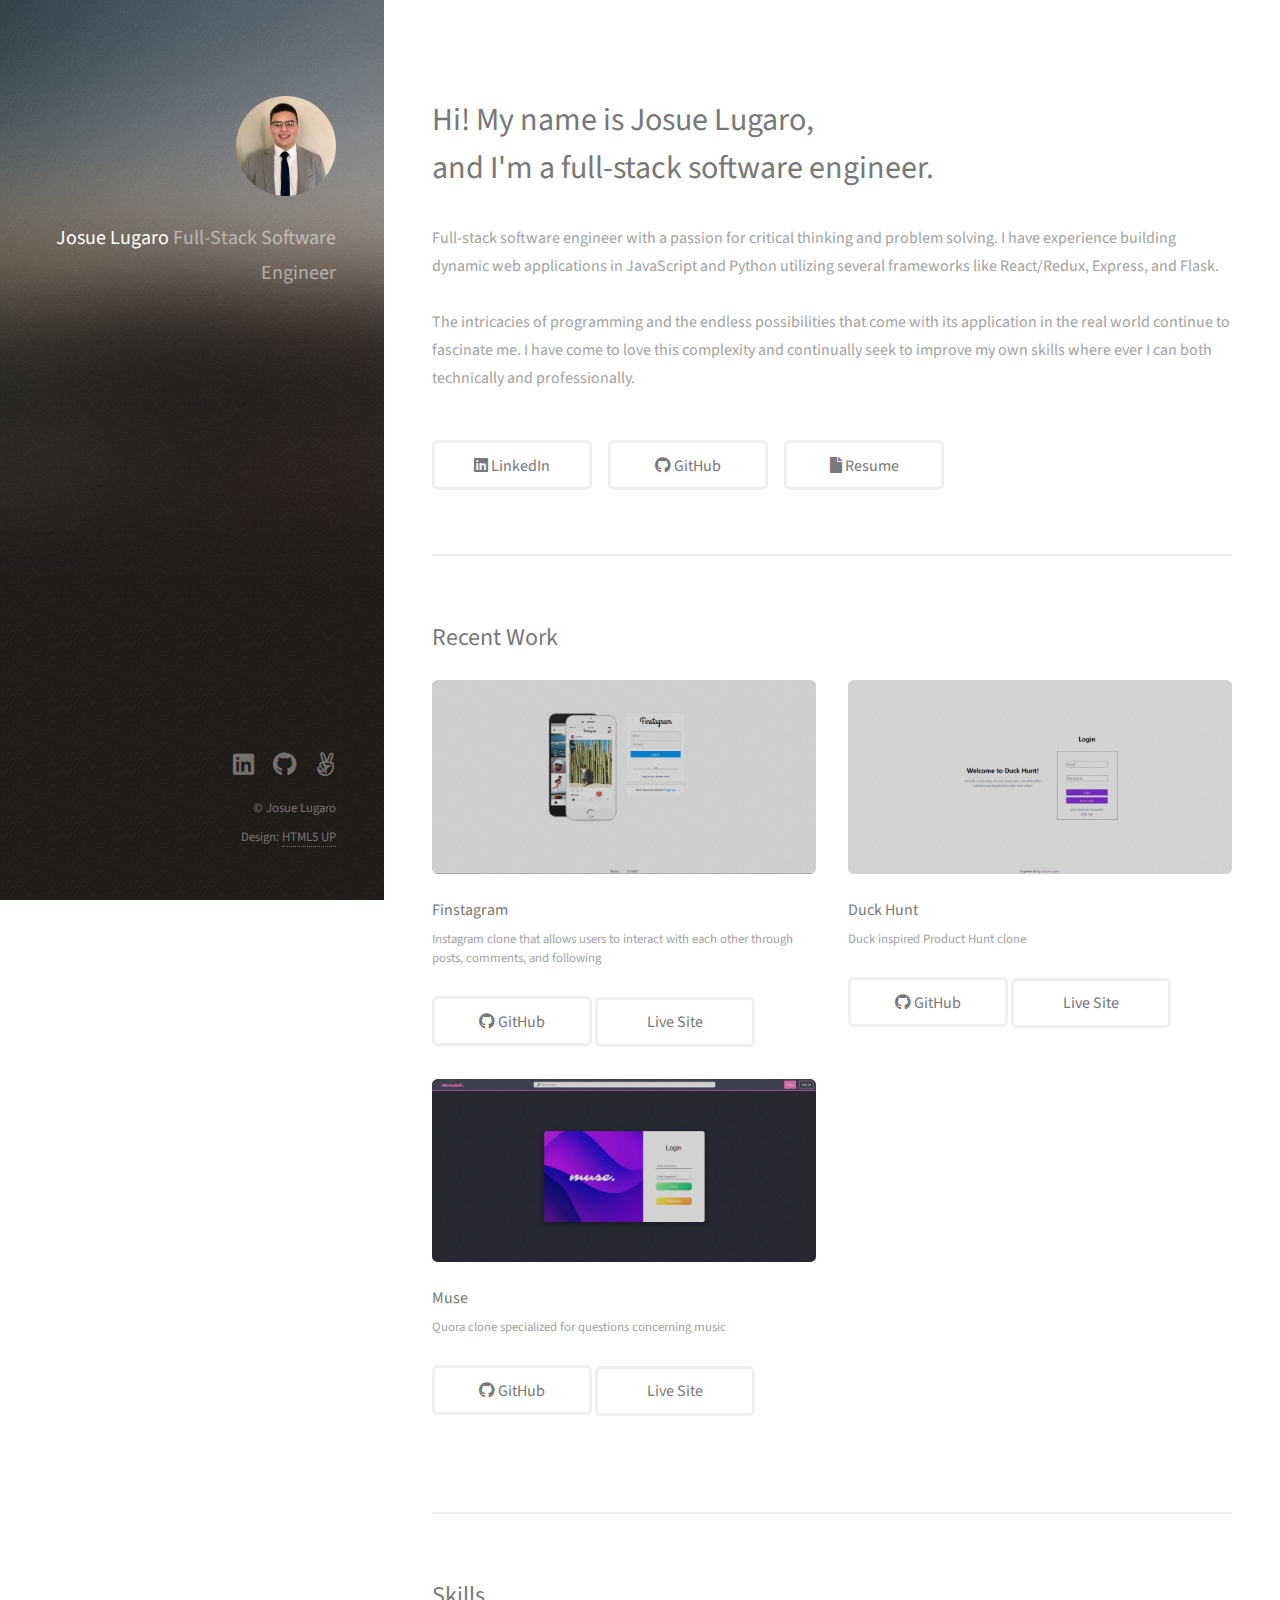
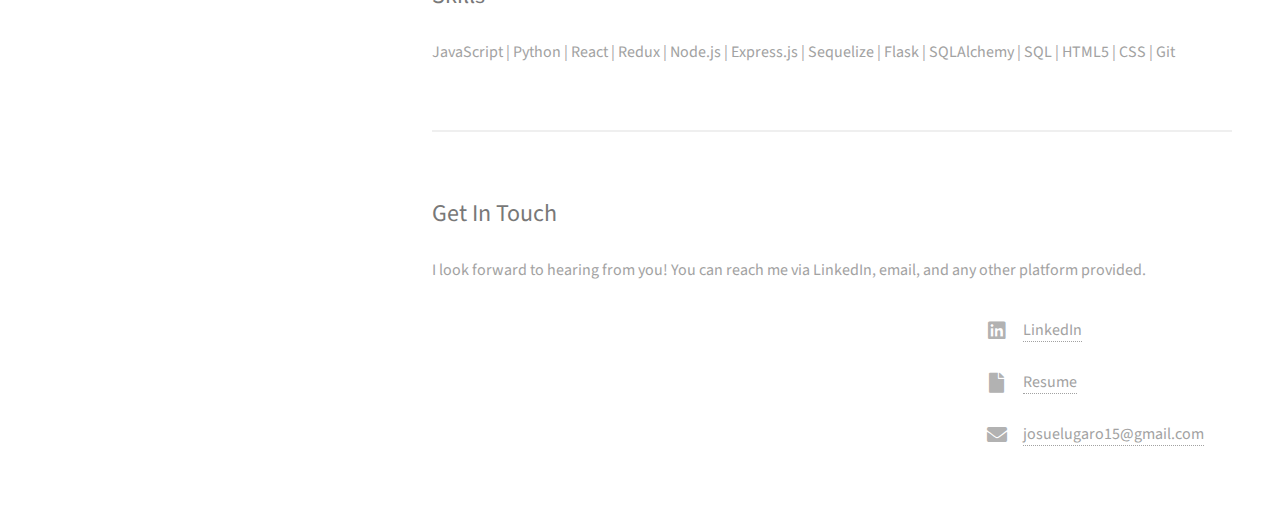
<file: index.html>
<!DOCTYPE HTML>
<!--
	Strata by HTML5 UP
	html5up.net | @ajlkn
	Free for personal and commercial use under the CCA 3.0 license (html5up.net/license)
-->
<html>
	<head>
		<title>Josue Lugaro</title>
		<meta charset="utf-8" />
		<meta name="viewport" content="width=device-width, initial-scale=1, user-scalable=no" />
		<link rel="icon" type="image/jpeg" href="./images/Josue_Lugaro_linkedin_profile_pic.jpeg"/>
		<link rel="stylesheet" href="assets/css/main.css" />
	</head>
	<body class="is-preload">

		<!-- Header -->
			<header id="header">
				<div class="inner">
					<a href="https://www.linkedin.com/in/josue-e-j-lugaro-3462131b8/" class="image avatar" target="_blank"><img src="images/Josue_Lugaro_linkedin_profile_pic.jpeg" alt="" /></a>
					<h1><strong>Josue Lugaro</strong><br />
					Full-Stack Software Engineer<br />
				</div>
			</header>

		<!-- Main -->
			<div id="main">

				<!-- One -->
					<section id="one">
						<header class="major">
							<h2>Hi! My name is Josue Lugaro,<br />
							and I'm a full-stack software engineer.</h2>
						</header>
						<p>
							Full-stack software engineer with a passion for critical thinking and problem solving.
							I have experience building dynamic web applications in JavaScript and Python utilizing several frameworks like React/Redux, Express, and Flask.<br/>
							<br/>
							The intricacies of programming and the endless possibilities that come with its application in the real world continue to fascinate me. I have come to love this complexity and continually seek to improve my own skills where ever I can both technically and professionally.
						</p>
						<ul class="actions">
							<li>
								<a href="https://www.linkedin.com/in/josue-lugaro-3462131b8/" target="_blank" class="button">
									<p class="icon brands fa-linkedin"> LinkedIn</p>
								</a>
							</li>
							<li>
								<a href="https://github.com/JosueLugaro" target="_blank" class="button">
									<p class="icon brands fa-github"> GitHub</p>
								</a>
							</li>
							<li>
								<a href="./Lugaro_Josue_Resume.pdf" target="_blank" class="button">
									<p class="icon solid fa-file"> Resume</p>
								</a>
							</li>
                        </ul>
					</section>

				<!-- Two -->
					<section id="two">
						<h2>Recent Work</h2>
						<div class="row">
							<article class="col-6 col-12-xsmall work-item">
								<a href="images/fulls/finstagram-home-feed" class="image fit thumb"><img src="images/thumbs/finstagram-login-page" alt="" /></a>
								<h3>Finstagram</h3>
								<p>Instagram clone that allows users to interact with each other through posts, comments, and following</p>
								<br/>
								<a href="https://github.com/jcahela/Finstagram" target="_blank" class="button">
									<span class="icon brands fa-github"> GitHub</span>
								</a>
								<a href="https://finstagram-project.herokuapp.com/login" target="_blank" class="button">
									<span> Live Site</span>
								</a>
							</article>
							<article class="col-6 col-12-xsmall work-item">
								<a href="images/fulls/duck-hunt-home-page" class="image fit thumb"><img src="images/thumbs/duck-hunt-login-page" alt="" /></a>
								<h3>Duck Hunt</h3>
								<p>Duck inspired Product Hunt clone</p>
								<br/>
								<a href="https://github.com/JosueLugaro/Duck-Hunt" target="_blank" class="button">
									<span class="icon brands fa-github"> GitHub</span>
								</a>
								<a href="https://duck--hunt.herokuapp.com/login" target="_blank" class="button">
									<span> Live Site</span>
								</a>
							</article>
							<article class="col-6 col-12-xsmall work-item">
								<a href="images/fulls/muse-questions-page" class="image fit thumb"><img src="images/thumbs/muse-login-page" alt="" /></a>
								<h3>Muse</h3>
								<p>Quora clone specialized for questions concerning music</p>
								<br/>
								<a href="https://github.com/ocahsa/muse" target="_blank" class="button">
									<span class="icon brands fa-github"> GitHub</span>
								</a>
								<a href="https://museqclone.herokuapp.com/" target="_blank" class="button">
									<span> Live Site</span>
								</a>
							</article>
							<!-- <article class="col-6 col-12-xsmall work-item">
								<a href="images/fulls/04.jpg" class="image fit thumb"><img src="images/thumbs/04.jpg" alt="" /></a>
								<h3>Quam neque phasellus</h3>
								<p>Lorem ipsum dolor sit amet nisl sed nullam feugiat.</p>
							</article>
							<article class="col-6 col-12-xsmall work-item">
								<a href="images/fulls/05.jpg" class="image fit thumb"><img src="images/thumbs/05.jpg" alt="" /></a>
								<h3>Nunc enim commodo aliquet</h3>
								<p>Lorem ipsum dolor sit amet nisl sed nullam feugiat.</p>
							</article>
							<article class="col-6 col-12-xsmall work-item">
								<a href="images/fulls/06.jpg" class="image fit thumb"><img src="images/thumbs/06.jpg" alt="" /></a>
								<h3>Risus ornare lacinia</h3>
								<p>Lorem ipsum dolor sit amet nisl sed nullam feugiat.</p>
							</article> -->
						</div>
						<!-- <ul class="actions">
							<li><a href="#" class="button">Full Portfolio</a></li>
						</ul> -->
					</section>

				<!-- Three -->
					<section id="three">
						<h2>Skills</h2>
						<p>JavaScript | Python | React | Redux | Node.js | Express.js | Sequelize | Flask | SQLAlchemy | SQL | HTML5 | CSS | Git</p>
					</section>
				<!-- Four -->
					<section id="four">
						<h2>Get In Touch</h2>
						<p>I look forward to hearing from you! You can reach me via LinkedIn, email, and any other platform provided.</p>
						<div class="row">
							<div class="col-8 col-12-small">
								<!-- <form method="post" action="#">
									<div class="row gtr-uniform gtr-50">
										<div class="col-6 col-12-xsmall"><input type="text" name="name" id="name" placeholder="Name" /></div>
										<div class="col-6 col-12-xsmall"><input type="email" name="email" id="email" placeholder="Email" /></div>
										<div class="col-12"><textarea name="message" id="message" placeholder="Message" rows="4"></textarea></div>
									</div>
								</form>
								<ul class="actions">
									<li><input type="submit" value="Send Message" /></li>
								</ul> -->
							</div>
							<div class="col-4 col-12-small">
								<ul class="labeled-icons">
									<li>
										<h3 class="icon brands fa-linkedin"></h3>
										<a href="https://www.linkedin.com/in/josue-lugaro-3462131b8/" target="_blank">LinkedIn</a>
									</li>
									<li>
										<h3 class="icon solid fa-file"></h3>
										<a href="./Lugaro_Josue_Resume.pdf" target="_blank">Resume</a>
									</li>
									<li>
										<h3 class="icon solid fa-envelope"><span class="label">Email</span></h3>
										<a href="mailto:josuelugaro15@gmail.com" target="_blank">josuelugaro15@gmail.com</a>
									</li>
								</ul>
							</div>
						</div>
					</section>

				<!-- Five -->
				<!--
					<section id="Five">
						<h2>Elements</h2>

						<section>
							<h4>Text</h4>
							<p>This is <b>bold</b> and this is <strong>strong</strong>. This is <i>italic</i> and this is <em>emphasized</em>.
							This is <sup>superscript</sup> text and this is <sub>subscript</sub> text.
							This is <u>underlined</u> and this is code: <code>for (;;) { ... }</code>. Finally, <a href="#">this is a link</a>.</p>
							<hr />
							<header>
								<h4>Heading with a Subtitle</h4>
								<p>Lorem ipsum dolor sit amet nullam id egestas urna aliquam</p>
							</header>
							<p>Nunc lacinia ante nunc ac lobortis. Interdum adipiscing gravida odio porttitor sem non mi integer non faucibus ornare mi ut ante amet placerat aliquet. Volutpat eu sed ante lacinia sapien lorem accumsan varius montes viverra nibh in adipiscing blandit tempus accumsan.</p>
							<header>
								<h5>Heading with a Subtitle</h5>
								<p>Lorem ipsum dolor sit amet nullam id egestas urna aliquam</p>
							</header>
							<p>Nunc lacinia ante nunc ac lobortis. Interdum adipiscing gravida odio porttitor sem non mi integer non faucibus ornare mi ut ante amet placerat aliquet. Volutpat eu sed ante lacinia sapien lorem accumsan varius montes viverra nibh in adipiscing blandit tempus accumsan.</p>
							<hr />
							<h2>Heading Level 2</h2>
							<h3>Heading Level 3</h3>
							<h4>Heading Level 4</h4>
							<h5>Heading Level 5</h5>
							<h6>Heading Level 6</h6>
							<hr />
							<h5>Blockquote</h5>
							<blockquote>Fringilla nisl. Donec accumsan interdum nisi, quis tincidunt felis sagittis eget tempus euismod. Vestibulum ante ipsum primis in faucibus vestibulum. Blandit adipiscing eu felis iaculis volutpat ac adipiscing accumsan faucibus. Vestibulum ante ipsum primis in faucibus lorem ipsum dolor sit amet nullam adipiscing eu felis.</blockquote>
							<h5>Preformatted</h5>
							<pre><code>i = 0;

while (!deck.isInOrder()) {
print 'Iteration ' + i;
deck.shuffle();
i++;
}

print 'It took ' + i + ' iterations to sort the deck.';</code></pre>
						</section>

						<section>
							<h4>Lists</h4>
							<div class="row">
								<div class="col-6 col-12-xsmall">
									<h5>Unordered</h5>
									<ul>
										<li>Dolor pulvinar etiam magna etiam.</li>
										<li>Sagittis adipiscing lorem eleifend.</li>
										<li>Felis enim feugiat dolore viverra.</li>
									</ul>
									<h5>Alternate</h5>
									<ul class="alt">
										<li>Dolor pulvinar etiam magna etiam.</li>
										<li>Sagittis adipiscing lorem eleifend.</li>
										<li>Felis enim feugiat dolore viverra.</li>
									</ul>
								</div>
								<div class="col-6 col-12-xsmall">
									<h5>Ordered</h5>
									<ol>
										<li>Dolor pulvinar etiam magna etiam.</li>
										<li>Etiam vel felis at lorem sed viverra.</li>
										<li>Felis enim feugiat dolore viverra.</li>
										<li>Dolor pulvinar etiam magna etiam.</li>
										<li>Etiam vel felis at lorem sed viverra.</li>
										<li>Felis enim feugiat dolore viverra.</li>
									</ol>
									<h5>Icons</h5>
									<ul class="icons">
										<li><a href="#" class="icon brands fa-twitter"><span class="label">Twitter</span></a></li>
										<li><a href="#" class="icon brands fa-facebook-f"><span class="label">Facebook</span></a></li>
										<li><a href="#" class="icon brands fa-instagram"><span class="label">Instagram</span></a></li>
										<li><a href="#" class="icon brands fa-github"><span class="label">Github</span></a></li>
										<li><a href="#" class="icon brands fa-dribbble"><span class="label">Dribbble</span></a></li>
										<li><a href="#" class="icon brands fa-tumblr"><span class="label">Tumblr</span></a></li>
									</ul>
								</div>
							</div>
							<h5>Actions</h5>
							<ul class="actions">
								<li><a href="#" class="button primary">Default</a></li>
								<li><a href="#" class="button">Default</a></li>
							</ul>
							<ul class="actions small">
								<li><a href="#" class="button primary small">Small</a></li>
								<li><a href="#" class="button small">Small</a></li>
							</ul>
							<div class="row">
								<div class="col-6 col-12-small">
									<ul class="actions stacked">
										<li><a href="#" class="button primary">Default</a></li>
										<li><a href="#" class="button">Default</a></li>
									</ul>
								</div>
								<div class="col-6 col-12-small">
									<ul class="actions stacked">
										<li><a href="#" class="button primary small">Small</a></li>
										<li><a href="#" class="button small">Small</a></li>
									</ul>
								</div>
								<div class="col-6 col-12-small">
									<ul class="actions stacked">
										<li><a href="#" class="button primary fit">Default</a></li>
										<li><a href="#" class="button fit">Default</a></li>
									</ul>
								</div>
								<div class="col-6 col-12-small">
									<ul class="actions stacked">
										<li><a href="#" class="button primary small fit">Small</a></li>
										<li><a href="#" class="button small fit">Small</a></li>
									</ul>
								</div>
							</div>
						</section>

						<section>
							<h4>Table</h4>
							<h5>Default</h5>
							<div class="table-wrapper">
								<table>
									<thead>
										<tr>
											<th>Name</th>
											<th>Description</th>
											<th>Price</th>
										</tr>
									</thead>
									<tbody>
										<tr>
											<td>Item One</td>
											<td>Ante turpis integer aliquet porttitor.</td>
											<td>29.99</td>
										</tr>
										<tr>
											<td>Item Two</td>
											<td>Vis ac commodo adipiscing arcu aliquet.</td>
											<td>19.99</td>
										</tr>
										<tr>
											<td>Item Three</td>
											<td> Morbi faucibus arcu accumsan lorem.</td>
											<td>29.99</td>
										</tr>
										<tr>
											<td>Item Four</td>
											<td>Vitae integer tempus condimentum.</td>
											<td>19.99</td>
										</tr>
										<tr>
											<td>Item Five</td>
											<td>Ante turpis integer aliquet porttitor.</td>
											<td>29.99</td>
										</tr>
									</tbody>
									<tfoot>
										<tr>
											<td colspan="2"></td>
											<td>100.00</td>
										</tr>
									</tfoot>
								</table>
							</div>

							<h5>Alternate</h5>
							<div class="table-wrapper">
								<table class="alt">
									<thead>
										<tr>
											<th>Name</th>
											<th>Description</th>
											<th>Price</th>
										</tr>
									</thead>
									<tbody>
										<tr>
											<td>Item One</td>
											<td>Ante turpis integer aliquet porttitor.</td>
											<td>29.99</td>
										</tr>
										<tr>
											<td>Item Two</td>
											<td>Vis ac commodo adipiscing arcu aliquet.</td>
											<td>19.99</td>
										</tr>
										<tr>
											<td>Item Three</td>
											<td> Morbi faucibus arcu accumsan lorem.</td>
											<td>29.99</td>
										</tr>
										<tr>
											<td>Item Four</td>
											<td>Vitae integer tempus condimentum.</td>
											<td>19.99</td>
										</tr>
										<tr>
											<td>Item Five</td>
											<td>Ante turpis integer aliquet porttitor.</td>
											<td>29.99</td>
										</tr>
									</tbody>
									<tfoot>
										<tr>
											<td colspan="2"></td>
											<td>100.00</td>
										</tr>
									</tfoot>
								</table>
							</div>
						</section>

						<section>
							<h4>Buttons</h4>
							<ul class="actions">
								<li><a href="#" class="button primary">Primary</a></li>
								<li><a href="#" class="button">Default</a></li>
							</ul>
							<ul class="actions">
								<li><a href="#" class="button large">Large</a></li>
								<li><a href="#" class="button">Default</a></li>
								<li><a href="#" class="button small">Small</a></li>
							</ul>
							<ul class="actions fit">
								<li><a href="#" class="button primary fit">Fit</a></li>
								<li><a href="#" class="button fit">Fit</a></li>
							</ul>
							<ul class="actions fit small">
								<li><a href="#" class="button primary fit small">Fit + Small</a></li>
								<li><a href="#" class="button fit small">Fit + Small</a></li>
							</ul>
							<ul class="actions">
								<li><a href="#" class="button primary icon solid fa-download">Icon</a></li>
								<li><a href="#" class="button icon solid fa-download">Icon</a></li>
							</ul>
							<ul class="actions">
								<li><span class="button primary disabled">Primary</span></li>
								<li><span class="button disabled">Default</span></li>
							</ul>
						</section>

						<section>
							<h4>Form</h4>
							<form method="post" action="#">
								<div class="row gtr-uniform gtr-50">
									<div class="col-6 col-12-xsmall">
										<input type="text" name="demo-name" id="demo-name" value="" placeholder="Name" />
									</div>
									<div class="col-6 col-12-xsmall">
										<input type="email" name="demo-email" id="demo-email" value="" placeholder="Email" />
									</div>
									<div class="col-12">
										<select name="demo-category" id="demo-category">
											<option value="">- Category -</option>
											<option value="1">Manufacturing</option>
											<option value="1">Shipping</option>
											<option value="1">Administration</option>
											<option value="1">Human Resources</option>
										</select>
									</div>
									<div class="col-4 col-12-small">
										<input type="radio" id="demo-priority-low" name="demo-priority" checked>
										<label for="demo-priority-low">Low Priority</label>
									</div>
									<div class="col-4 col-12-small">
										<input type="radio" id="demo-priority-normal" name="demo-priority">
										<label for="demo-priority-normal">Normal Priority</label>
									</div>
									<div class="col-4 col-12-small">
										<input type="radio" id="demo-priority-high" name="demo-priority">
										<label for="demo-priority-high">High Priority</label>
									</div>
									<div class="col-6 col-12-small">
										<input type="checkbox" id="demo-copy" name="demo-copy">
										<label for="demo-copy">Email me a copy of this message</label>
									</div>
									<div class="col-6 col-12-small">
										<input type="checkbox" id="demo-human" name="demo-human" checked>
										<label for="demo-human">I am a human and not a robot</label>
									</div>
									<div class="col-12">
										<textarea name="demo-message" id="demo-message" placeholder="Enter your message" rows="6"></textarea>
									</div>
									<div class="col-12">
										<ul class="actions">
											<li><input type="submit" value="Send Message" class="primary" /></li>
											<li><input type="reset" value="Reset" /></li>
										</ul>
									</div>
								</div>
							</form>
						</section>

						<section>
							<h4>Image</h4>
							<h5>Fit</h5>
							<div class="box alt">
								<div class="row gtr-50 gtr-uniform">
									<div class="col-12"><span class="image fit"><img src="images/fulls/05.jpg" alt="" /></span></div>
									<div class="col-4"><span class="image fit"><img src="images/thumbs/01.jpg" alt="" /></span></div>
									<div class="col-4"><span class="image fit"><img src="images/thumbs/02.jpg" alt="" /></span></div>
									<div class="col-4"><span class="image fit"><img src="images/thumbs/03.jpg" alt="" /></span></div>
									<div class="col-4"><span class="image fit"><img src="images/thumbs/04.jpg" alt="" /></span></div>
									<div class="col-4"><span class="image fit"><img src="images/thumbs/05.jpg" alt="" /></span></div>
									<div class="col-4"><span class="image fit"><img src="images/thumbs/06.jpg" alt="" /></span></div>
									<div class="col-4"><span class="image fit"><img src="images/thumbs/03.jpg" alt="" /></span></div>
									<div class="col-4"><span class="image fit"><img src="images/thumbs/02.jpg" alt="" /></span></div>
									<div class="col-4"><span class="image fit"><img src="images/thumbs/01.jpg" alt="" /></span></div>
								</div>
							</div>
							<h5>Left &amp; Right</h5>
							<p><span class="image left"><img src="images/avatar.jpg" alt="" /></span>Fringilla nisl. Donec accumsan interdum nisi, quis tincidunt felis sagittis eget. tempus euismod. Vestibulum ante ipsum primis in faucibus vestibulum. Blandit adipiscing eu felis iaculis volutpat ac adipiscing accumsan eu faucibus. Integer ac pellentesque praesent tincidunt felis sagittis eget. tempus euismod. Vestibulum ante ipsum primis in faucibus vestibulum. Blandit adipiscing eu felis iaculis volutpat ac adipiscing accumsan eu faucibus. Integer ac pellentesque praesent. Donec accumsan interdum nisi, quis tincidunt felis sagittis eget. tempus euismod. Vestibulum ante ipsum primis in faucibus vestibulum. Blandit adipiscing eu felis iaculis volutpat ac adipiscing accumsan eu faucibus. Integer ac pellentesque praesent tincidunt felis sagittis eget. tempus euismod. Vestibulum ante ipsum primis in faucibus vestibulum. Blandit adipiscing eu felis iaculis volutpat ac adipiscing accumsan eu faucibus. Integer ac pellentesque praesent.</p>
							<p><span class="image right"><img src="images/avatar.jpg" alt="" /></span>Fringilla nisl. Donec accumsan interdum nisi, quis tincidunt felis sagittis eget. tempus euismod. Vestibulum ante ipsum primis in faucibus vestibulum. Blandit adipiscing eu felis iaculis volutpat ac adipiscing accumsan eu faucibus. Integer ac pellentesque praesent tincidunt felis sagittis eget. tempus euismod. Vestibulum ante ipsum primis in faucibus vestibulum. Blandit adipiscing eu felis iaculis volutpat ac adipiscing accumsan eu faucibus. Integer ac pellentesque praesent. Donec accumsan interdum nisi, quis tincidunt felis sagittis eget. tempus euismod. Vestibulum ante ipsum primis in faucibus vestibulum. Blandit adipiscing eu felis iaculis volutpat ac adipiscing accumsan eu faucibus. Integer ac pellentesque praesent tincidunt felis sagittis eget. tempus euismod. Vestibulum ante ipsum primis in faucibus vestibulum. Blandit adipiscing eu felis iaculis volutpat ac adipiscing accumsan eu faucibus. Integer ac pellentesque praesent.</p>
						</section>

					</section>
				-->

			</div>

		<!-- Footer -->
			<footer id="footer">
				<div class="inner">
					<ul class="icons">
						<li><a href="https://www.linkedin.com/in/josue-lugaro-3462131b8/" class="icon brands fa-linkedin" target="_blank"><span class="label">LinkedIn</span></a></li>
						<li><a href="https://github.com/JosueLugaro" class="icon brands fa-github" target="_blank"><span class="label">Github</span></a></li>
						<li><a href="https://angel.co/u/josue-lugaro" class="icon brands fa-angellist" target="_blank"><span class="label">AngelList</span></a></li>
						<!-- <li><a href="josuelugaro15@gmail.com" class="icon solid fa-envelope"><span class="label">Email</span></a></li> -->
					</ul>
					<ul class="copyright">
						<li>&copy; Josue Lugaro</li><li>Design: <a href="http://html5up.net">HTML5 UP</a></li>
					</ul>
				</div>
			</footer>

		<!-- Scripts -->
			<script src="assets/js/jquery.min.js"></script>
			<script src="assets/js/jquery.poptrox.min.js"></script>
			<script src="assets/js/browser.min.js"></script>
			<script src="assets/js/breakpoints.min.js"></script>
			<script src="assets/js/util.js"></script>
			<script src="assets/js/main.js"></script>

	</body>
</html>
</file>
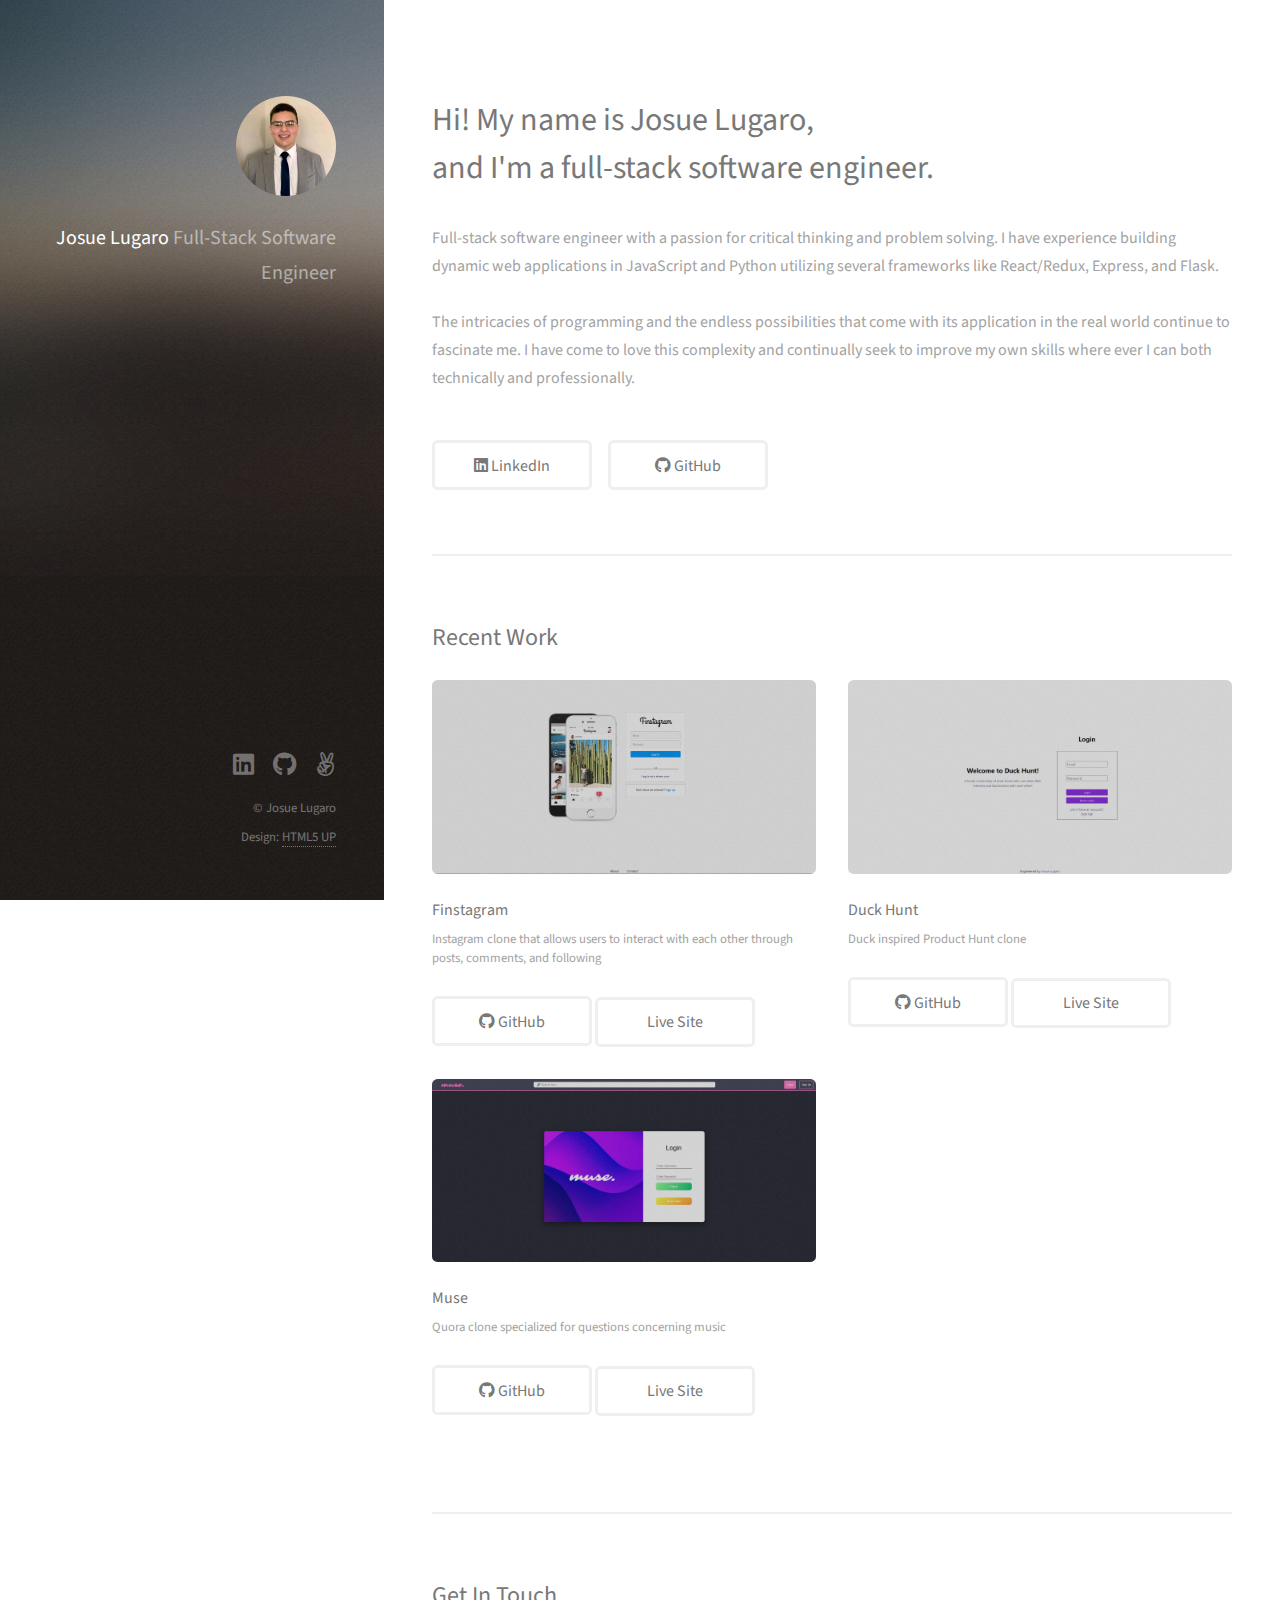
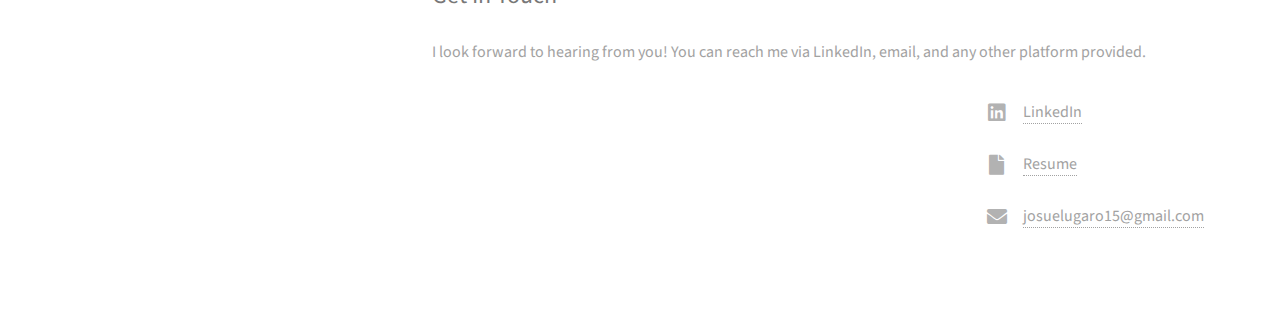
<file: Portfolio Site/index.html>
<!DOCTYPE HTML>
<!--
	Strata by HTML5 UP
	html5up.net | @ajlkn
	Free for personal and commercial use under the CCA 3.0 license (html5up.net/license)
-->
<html>
	<head>
		<title>Strata by HTML5 UP</title>
		<meta charset="utf-8" />
		<meta name="viewport" content="width=device-width, initial-scale=1, user-scalable=no" />
		<link rel="stylesheet" href="assets/css/main.css" />
	</head>
	<body class="is-preload">

		<!-- Header -->
			<header id="header">
				<div class="inner">
					<a href="#" class="image avatar"><img src="images/Josue_Lugaro_linkedin_profile_pic.jpeg" alt="" /></a>
					<h1><strong>Josue Lugaro</strong><br />
					Full-Stack Software Engineer<br />
				</div>
			</header>

		<!-- Main -->
			<div id="main">

				<!-- One -->
					<section id="one">
						<header class="major">
							<h2>Hi! My name is Josue Lugaro,<br />
							and I'm a full-stack software engineer.</h2>
						</header>
						<p>
							Full-stack software engineer with a passion for critical thinking and problem solving.
							I have experience building dynamic web applications in JavaScript and Python utilizing several frameworks like React/Redux, Express, and Flask.<br/>
							<br/>
							The intricacies of programming and the endless possibilities that come with its application in the real world continue to fascinate me. I have come to love this complexity and continually seek to improve my own skills where ever I can both technically and professionally.
						</p>
						<ul class="actions">
							<li>
								<a href="https://www.linkedin.com/in/josue-e-j-lugaro-3462131b8/" target="_blank" class="button">
									<p class="icon brands fa-linkedin"> LinkedIn</p>
								</a>
							</li>
							<li>
								<a href="https://github.com/JosueLugaro" target="_blank" class="button">
									<p class="icon brands fa-github"> GitHub</p>
								</a>
							</li>
                        </ul>
					</section>

				<!-- Two -->
					<section id="two">
						<h2>Recent Work</h2>
						<div class="row">
							<article class="col-6 col-12-xsmall work-item">
								<a href="images/fulls/finstagram-home-feed" class="image fit thumb"><img src="images/thumbs/finstagram-login-page" alt="" /></a>
								<h3>Finstagram</h3>
								<p>Instagram clone that allows users to interact with each other through posts, comments, and following</p>
								<br/>
								<a href="https://github.com/jcahela/Finstagram" target="_blank" class="button">
									<span class="icon brands fa-github"> GitHub</span>
								</a>
								<a href="https://finstagram-project.herokuapp.com/login" target="_blank" class="button">
									<span> Live Site</span>
								</a>
							</article>
							<article class="col-6 col-12-xsmall work-item">
								<a href="images/fulls/duck-hunt-home-page" class="image fit thumb"><img src="images/thumbs/duck-hunt-login-page" alt="" /></a>
								<h3>Duck Hunt</h3>
								<p>Duck inspired Product Hunt clone</p>
								<br/>
								<a href="https://github.com/JosueLugaro/Duck-Hunt" target="_blank" class="button">
									<span class="icon brands fa-github"> GitHub</span>
								</a>
								<a href="https://duck--hunt.herokuapp.com/login" target="_blank" class="button">
									<span> Live Site</span>
								</a>
							</article>
							<article class="col-6 col-12-xsmall work-item">
								<a href="images/fulls/muse-questions-page" class="image fit thumb"><img src="images/thumbs/muse-login-page" alt="" /></a>
								<h3>Muse</h3>
								<p>Quora clone specialized for questions concerning music</p>
								<br/>
								<a href="https://github.com/ocahsa/muse" target="_blank" class="button">
									<span class="icon brands fa-github"> GitHub</span>
								</a>
								<a href="https://museqclone.herokuapp.com/" target="_blank" class="button">
									<span> Live Site</span>
								</a>
							</article>
							<!-- <article class="col-6 col-12-xsmall work-item">
								<a href="images/fulls/04.jpg" class="image fit thumb"><img src="images/thumbs/04.jpg" alt="" /></a>
								<h3>Quam neque phasellus</h3>
								<p>Lorem ipsum dolor sit amet nisl sed nullam feugiat.</p>
							</article>
							<article class="col-6 col-12-xsmall work-item">
								<a href="images/fulls/05.jpg" class="image fit thumb"><img src="images/thumbs/05.jpg" alt="" /></a>
								<h3>Nunc enim commodo aliquet</h3>
								<p>Lorem ipsum dolor sit amet nisl sed nullam feugiat.</p>
							</article>
							<article class="col-6 col-12-xsmall work-item">
								<a href="images/fulls/06.jpg" class="image fit thumb"><img src="images/thumbs/06.jpg" alt="" /></a>
								<h3>Risus ornare lacinia</h3>
								<p>Lorem ipsum dolor sit amet nisl sed nullam feugiat.</p>
							</article> -->
						</div>
						<!-- <ul class="actions">
							<li><a href="#" class="button">Full Portfolio</a></li>
						</ul> -->
					</section>

				<!-- Three -->
					<section id="three">
						<h2>Get In Touch</h2>
						<p>I look forward to hearing from you! You can reach me via LinkedIn, email, and any other platform provided.</p>
						<div class="row">
							<div class="col-8 col-12-small">
								<!-- <form method="post" action="#">
									<div class="row gtr-uniform gtr-50">
										<div class="col-6 col-12-xsmall"><input type="text" name="name" id="name" placeholder="Name" /></div>
										<div class="col-6 col-12-xsmall"><input type="email" name="email" id="email" placeholder="Email" /></div>
										<div class="col-12"><textarea name="message" id="message" placeholder="Message" rows="4"></textarea></div>
									</div>
								</form>
								<ul class="actions">
									<li><input type="submit" value="Send Message" /></li>
								</ul> -->
							</div>
							<div class="col-4 col-12-small">
								<ul class="labeled-icons">
									<li>
										<h3 class="icon brands fa-linkedin"></h3>
										<a href="https://www.linkedin.com/in/josue-e-j-lugaro-3462131b8/" target="_blank">LinkedIn</a>
									</li>
									<li>
										<h3 class="icon solid fa-file"></h3>
										<a href="./Lugaro_Josue_Resume.pdf" target="_blank">Resume</a>
									</li>
									<li>
										<h3 class="icon solid fa-envelope"><span class="label">Email</span></h3>
										<a href="mailto:josuelugaro15@gmail.com" target="_blank">josuelugaro15@gmail.com</a>
									</li>
								</ul>
							</div>
						</div>
					</section>

				<!-- Four -->
				<!--
					<section id="four">
						<h2>Elements</h2>

						<section>
							<h4>Text</h4>
							<p>This is <b>bold</b> and this is <strong>strong</strong>. This is <i>italic</i> and this is <em>emphasized</em>.
							This is <sup>superscript</sup> text and this is <sub>subscript</sub> text.
							This is <u>underlined</u> and this is code: <code>for (;;) { ... }</code>. Finally, <a href="#">this is a link</a>.</p>
							<hr />
							<header>
								<h4>Heading with a Subtitle</h4>
								<p>Lorem ipsum dolor sit amet nullam id egestas urna aliquam</p>
							</header>
							<p>Nunc lacinia ante nunc ac lobortis. Interdum adipiscing gravida odio porttitor sem non mi integer non faucibus ornare mi ut ante amet placerat aliquet. Volutpat eu sed ante lacinia sapien lorem accumsan varius montes viverra nibh in adipiscing blandit tempus accumsan.</p>
							<header>
								<h5>Heading with a Subtitle</h5>
								<p>Lorem ipsum dolor sit amet nullam id egestas urna aliquam</p>
							</header>
							<p>Nunc lacinia ante nunc ac lobortis. Interdum adipiscing gravida odio porttitor sem non mi integer non faucibus ornare mi ut ante amet placerat aliquet. Volutpat eu sed ante lacinia sapien lorem accumsan varius montes viverra nibh in adipiscing blandit tempus accumsan.</p>
							<hr />
							<h2>Heading Level 2</h2>
							<h3>Heading Level 3</h3>
							<h4>Heading Level 4</h4>
							<h5>Heading Level 5</h5>
							<h6>Heading Level 6</h6>
							<hr />
							<h5>Blockquote</h5>
							<blockquote>Fringilla nisl. Donec accumsan interdum nisi, quis tincidunt felis sagittis eget tempus euismod. Vestibulum ante ipsum primis in faucibus vestibulum. Blandit adipiscing eu felis iaculis volutpat ac adipiscing accumsan faucibus. Vestibulum ante ipsum primis in faucibus lorem ipsum dolor sit amet nullam adipiscing eu felis.</blockquote>
							<h5>Preformatted</h5>
							<pre><code>i = 0;

while (!deck.isInOrder()) {
print 'Iteration ' + i;
deck.shuffle();
i++;
}

print 'It took ' + i + ' iterations to sort the deck.';</code></pre>
						</section>

						<section>
							<h4>Lists</h4>
							<div class="row">
								<div class="col-6 col-12-xsmall">
									<h5>Unordered</h5>
									<ul>
										<li>Dolor pulvinar etiam magna etiam.</li>
										<li>Sagittis adipiscing lorem eleifend.</li>
										<li>Felis enim feugiat dolore viverra.</li>
									</ul>
									<h5>Alternate</h5>
									<ul class="alt">
										<li>Dolor pulvinar etiam magna etiam.</li>
										<li>Sagittis adipiscing lorem eleifend.</li>
										<li>Felis enim feugiat dolore viverra.</li>
									</ul>
								</div>
								<div class="col-6 col-12-xsmall">
									<h5>Ordered</h5>
									<ol>
										<li>Dolor pulvinar etiam magna etiam.</li>
										<li>Etiam vel felis at lorem sed viverra.</li>
										<li>Felis enim feugiat dolore viverra.</li>
										<li>Dolor pulvinar etiam magna etiam.</li>
										<li>Etiam vel felis at lorem sed viverra.</li>
										<li>Felis enim feugiat dolore viverra.</li>
									</ol>
									<h5>Icons</h5>
									<ul class="icons">
										<li><a href="#" class="icon brands fa-twitter"><span class="label">Twitter</span></a></li>
										<li><a href="#" class="icon brands fa-facebook-f"><span class="label">Facebook</span></a></li>
										<li><a href="#" class="icon brands fa-instagram"><span class="label">Instagram</span></a></li>
										<li><a href="#" class="icon brands fa-github"><span class="label">Github</span></a></li>
										<li><a href="#" class="icon brands fa-dribbble"><span class="label">Dribbble</span></a></li>
										<li><a href="#" class="icon brands fa-tumblr"><span class="label">Tumblr</span></a></li>
									</ul>
								</div>
							</div>
							<h5>Actions</h5>
							<ul class="actions">
								<li><a href="#" class="button primary">Default</a></li>
								<li><a href="#" class="button">Default</a></li>
							</ul>
							<ul class="actions small">
								<li><a href="#" class="button primary small">Small</a></li>
								<li><a href="#" class="button small">Small</a></li>
							</ul>
							<div class="row">
								<div class="col-6 col-12-small">
									<ul class="actions stacked">
										<li><a href="#" class="button primary">Default</a></li>
										<li><a href="#" class="button">Default</a></li>
									</ul>
								</div>
								<div class="col-6 col-12-small">
									<ul class="actions stacked">
										<li><a href="#" class="button primary small">Small</a></li>
										<li><a href="#" class="button small">Small</a></li>
									</ul>
								</div>
								<div class="col-6 col-12-small">
									<ul class="actions stacked">
										<li><a href="#" class="button primary fit">Default</a></li>
										<li><a href="#" class="button fit">Default</a></li>
									</ul>
								</div>
								<div class="col-6 col-12-small">
									<ul class="actions stacked">
										<li><a href="#" class="button primary small fit">Small</a></li>
										<li><a href="#" class="button small fit">Small</a></li>
									</ul>
								</div>
							</div>
						</section>

						<section>
							<h4>Table</h4>
							<h5>Default</h5>
							<div class="table-wrapper">
								<table>
									<thead>
										<tr>
											<th>Name</th>
											<th>Description</th>
											<th>Price</th>
										</tr>
									</thead>
									<tbody>
										<tr>
											<td>Item One</td>
											<td>Ante turpis integer aliquet porttitor.</td>
											<td>29.99</td>
										</tr>
										<tr>
											<td>Item Two</td>
											<td>Vis ac commodo adipiscing arcu aliquet.</td>
											<td>19.99</td>
										</tr>
										<tr>
											<td>Item Three</td>
											<td> Morbi faucibus arcu accumsan lorem.</td>
											<td>29.99</td>
										</tr>
										<tr>
											<td>Item Four</td>
											<td>Vitae integer tempus condimentum.</td>
											<td>19.99</td>
										</tr>
										<tr>
											<td>Item Five</td>
											<td>Ante turpis integer aliquet porttitor.</td>
											<td>29.99</td>
										</tr>
									</tbody>
									<tfoot>
										<tr>
											<td colspan="2"></td>
											<td>100.00</td>
										</tr>
									</tfoot>
								</table>
							</div>

							<h5>Alternate</h5>
							<div class="table-wrapper">
								<table class="alt">
									<thead>
										<tr>
											<th>Name</th>
											<th>Description</th>
											<th>Price</th>
										</tr>
									</thead>
									<tbody>
										<tr>
											<td>Item One</td>
											<td>Ante turpis integer aliquet porttitor.</td>
											<td>29.99</td>
										</tr>
										<tr>
											<td>Item Two</td>
											<td>Vis ac commodo adipiscing arcu aliquet.</td>
											<td>19.99</td>
										</tr>
										<tr>
											<td>Item Three</td>
											<td> Morbi faucibus arcu accumsan lorem.</td>
											<td>29.99</td>
										</tr>
										<tr>
											<td>Item Four</td>
											<td>Vitae integer tempus condimentum.</td>
											<td>19.99</td>
										</tr>
										<tr>
											<td>Item Five</td>
											<td>Ante turpis integer aliquet porttitor.</td>
											<td>29.99</td>
										</tr>
									</tbody>
									<tfoot>
										<tr>
											<td colspan="2"></td>
											<td>100.00</td>
										</tr>
									</tfoot>
								</table>
							</div>
						</section>

						<section>
							<h4>Buttons</h4>
							<ul class="actions">
								<li><a href="#" class="button primary">Primary</a></li>
								<li><a href="#" class="button">Default</a></li>
							</ul>
							<ul class="actions">
								<li><a href="#" class="button large">Large</a></li>
								<li><a href="#" class="button">Default</a></li>
								<li><a href="#" class="button small">Small</a></li>
							</ul>
							<ul class="actions fit">
								<li><a href="#" class="button primary fit">Fit</a></li>
								<li><a href="#" class="button fit">Fit</a></li>
							</ul>
							<ul class="actions fit small">
								<li><a href="#" class="button primary fit small">Fit + Small</a></li>
								<li><a href="#" class="button fit small">Fit + Small</a></li>
							</ul>
							<ul class="actions">
								<li><a href="#" class="button primary icon solid fa-download">Icon</a></li>
								<li><a href="#" class="button icon solid fa-download">Icon</a></li>
							</ul>
							<ul class="actions">
								<li><span class="button primary disabled">Primary</span></li>
								<li><span class="button disabled">Default</span></li>
							</ul>
						</section>

						<section>
							<h4>Form</h4>
							<form method="post" action="#">
								<div class="row gtr-uniform gtr-50">
									<div class="col-6 col-12-xsmall">
										<input type="text" name="demo-name" id="demo-name" value="" placeholder="Name" />
									</div>
									<div class="col-6 col-12-xsmall">
										<input type="email" name="demo-email" id="demo-email" value="" placeholder="Email" />
									</div>
									<div class="col-12">
										<select name="demo-category" id="demo-category">
											<option value="">- Category -</option>
											<option value="1">Manufacturing</option>
											<option value="1">Shipping</option>
											<option value="1">Administration</option>
											<option value="1">Human Resources</option>
										</select>
									</div>
									<div class="col-4 col-12-small">
										<input type="radio" id="demo-priority-low" name="demo-priority" checked>
										<label for="demo-priority-low">Low Priority</label>
									</div>
									<div class="col-4 col-12-small">
										<input type="radio" id="demo-priority-normal" name="demo-priority">
										<label for="demo-priority-normal">Normal Priority</label>
									</div>
									<div class="col-4 col-12-small">
										<input type="radio" id="demo-priority-high" name="demo-priority">
										<label for="demo-priority-high">High Priority</label>
									</div>
									<div class="col-6 col-12-small">
										<input type="checkbox" id="demo-copy" name="demo-copy">
										<label for="demo-copy">Email me a copy of this message</label>
									</div>
									<div class="col-6 col-12-small">
										<input type="checkbox" id="demo-human" name="demo-human" checked>
										<label for="demo-human">I am a human and not a robot</label>
									</div>
									<div class="col-12">
										<textarea name="demo-message" id="demo-message" placeholder="Enter your message" rows="6"></textarea>
									</div>
									<div class="col-12">
										<ul class="actions">
											<li><input type="submit" value="Send Message" class="primary" /></li>
											<li><input type="reset" value="Reset" /></li>
										</ul>
									</div>
								</div>
							</form>
						</section>

						<section>
							<h4>Image</h4>
							<h5>Fit</h5>
							<div class="box alt">
								<div class="row gtr-50 gtr-uniform">
									<div class="col-12"><span class="image fit"><img src="images/fulls/05.jpg" alt="" /></span></div>
									<div class="col-4"><span class="image fit"><img src="images/thumbs/01.jpg" alt="" /></span></div>
									<div class="col-4"><span class="image fit"><img src="images/thumbs/02.jpg" alt="" /></span></div>
									<div class="col-4"><span class="image fit"><img src="images/thumbs/03.jpg" alt="" /></span></div>
									<div class="col-4"><span class="image fit"><img src="images/thumbs/04.jpg" alt="" /></span></div>
									<div class="col-4"><span class="image fit"><img src="images/thumbs/05.jpg" alt="" /></span></div>
									<div class="col-4"><span class="image fit"><img src="images/thumbs/06.jpg" alt="" /></span></div>
									<div class="col-4"><span class="image fit"><img src="images/thumbs/03.jpg" alt="" /></span></div>
									<div class="col-4"><span class="image fit"><img src="images/thumbs/02.jpg" alt="" /></span></div>
									<div class="col-4"><span class="image fit"><img src="images/thumbs/01.jpg" alt="" /></span></div>
								</div>
							</div>
							<h5>Left &amp; Right</h5>
							<p><span class="image left"><img src="images/avatar.jpg" alt="" /></span>Fringilla nisl. Donec accumsan interdum nisi, quis tincidunt felis sagittis eget. tempus euismod. Vestibulum ante ipsum primis in faucibus vestibulum. Blandit adipiscing eu felis iaculis volutpat ac adipiscing accumsan eu faucibus. Integer ac pellentesque praesent tincidunt felis sagittis eget. tempus euismod. Vestibulum ante ipsum primis in faucibus vestibulum. Blandit adipiscing eu felis iaculis volutpat ac adipiscing accumsan eu faucibus. Integer ac pellentesque praesent. Donec accumsan interdum nisi, quis tincidunt felis sagittis eget. tempus euismod. Vestibulum ante ipsum primis in faucibus vestibulum. Blandit adipiscing eu felis iaculis volutpat ac adipiscing accumsan eu faucibus. Integer ac pellentesque praesent tincidunt felis sagittis eget. tempus euismod. Vestibulum ante ipsum primis in faucibus vestibulum. Blandit adipiscing eu felis iaculis volutpat ac adipiscing accumsan eu faucibus. Integer ac pellentesque praesent.</p>
							<p><span class="image right"><img src="images/avatar.jpg" alt="" /></span>Fringilla nisl. Donec accumsan interdum nisi, quis tincidunt felis sagittis eget. tempus euismod. Vestibulum ante ipsum primis in faucibus vestibulum. Blandit adipiscing eu felis iaculis volutpat ac adipiscing accumsan eu faucibus. Integer ac pellentesque praesent tincidunt felis sagittis eget. tempus euismod. Vestibulum ante ipsum primis in faucibus vestibulum. Blandit adipiscing eu felis iaculis volutpat ac adipiscing accumsan eu faucibus. Integer ac pellentesque praesent. Donec accumsan interdum nisi, quis tincidunt felis sagittis eget. tempus euismod. Vestibulum ante ipsum primis in faucibus vestibulum. Blandit adipiscing eu felis iaculis volutpat ac adipiscing accumsan eu faucibus. Integer ac pellentesque praesent tincidunt felis sagittis eget. tempus euismod. Vestibulum ante ipsum primis in faucibus vestibulum. Blandit adipiscing eu felis iaculis volutpat ac adipiscing accumsan eu faucibus. Integer ac pellentesque praesent.</p>
						</section>

					</section>
				-->

			</div>

		<!-- Footer -->
			<footer id="footer">
				<div class="inner">
					<ul class="icons">
						<li><a href="https://www.linkedin.com/in/josue-e-j-lugaro-3462131b8/" class="icon brands fa-linkedin" target="_blank"><span class="label">LinkedIn</span></a></li>
						<li><a href="https://github.com/JosueLugaro" class="icon brands fa-github" target="_blank"><span class="label">Github</span></a></li>
						<li><a href="https://angel.co/u/josue-lugaro" class="icon brands fa-angellist" target="_blank"><span class="label">AngelList</span></a></li>
						<!-- <li><a href="josuelugaro15@gmail.com" class="icon solid fa-envelope"><span class="label">Email</span></a></li> -->
					</ul>
					<ul class="copyright">
						<li>&copy; Josue Lugaro</li><li>Design: <a href="http://html5up.net">HTML5 UP</a></li>
					</ul>
				</div>
			</footer>

		<!-- Scripts -->
			<script src="assets/js/jquery.min.js"></script>
			<script src="assets/js/jquery.poptrox.min.js"></script>
			<script src="assets/js/browser.min.js"></script>
			<script src="assets/js/breakpoints.min.js"></script>
			<script src="assets/js/util.js"></script>
			<script src="assets/js/main.js"></script>

	</body>
</html>
</file>
<file: assets/css/main.css>
@import url("fontawesome-all.min.css");
@import url("https://fonts.googleapis.com/css?family=Source+Sans+Pro:400,400italic");

/*
	Strata by HTML5 UP
	html5up.net | @ajlkn
	Free for personal and commercial use under the CCA 3.0 license (html5up.net/license)
*/

html, body, div, span, applet, object,
iframe, h1, h2, h3, h4, h5, h6, p, blockquote,
pre, a, abbr, acronym, address, big, cite,
code, del, dfn, em, img, ins, kbd, q, s, samp,
small, strike, strong, sub, sup, tt, var, b,
u, i, center, dl, dt, dd, ol, ul, li, fieldset,
form, label, legend, table, caption, tbody,
tfoot, thead, tr, th, td, article, aside,
canvas, details, embed, figure, figcaption,
footer, header, hgroup, menu, nav, output, ruby,
section, summary, time, mark, audio, video {
	margin: 0;
	padding: 0;
	border: 0;
	font-size: 100%;
	font: inherit;
	vertical-align: baseline;}

article, aside, details, figcaption, figure,
footer, header, hgroup, menu, nav, section {
	display: block;}

body {
	line-height: 1;
}

ol, ul {
	list-style: none;
}

ul.actions {
  padding-top: 1em;
}

blockquote, q {
	quotes: none;
}

	blockquote:before, blockquote:after, q:before, q:after {
		content: '';
		content: none;
	}

table {
	border-collapse: collapse;
	border-spacing: 0;
}

body {
	-webkit-text-size-adjust: none;
}

mark {
	background-color: transparent;
	color: inherit;
}

input::-moz-focus-inner {
	border: 0;
	padding: 0;
}

input, select, textarea {
	-moz-appearance: none;
	-webkit-appearance: none;
	-ms-appearance: none;
	appearance: none;
}

/* Basic */

	html {
		box-sizing: border-box;
	}

	*, *:before, *:after {
		box-sizing: inherit;
	}

	body {
		background: #fff;
	}

		body.is-preload *, body.is-preload *:before, body.is-preload *:after {
			-moz-animation: none !important;
			-webkit-animation: none !important;
			-ms-animation: none !important;
			animation: none !important;
			-moz-transition: none !important;
			-webkit-transition: none !important;
			-ms-transition: none !important;
			transition: none !important;
		}

	body, input, select, textarea {
		color: #a2a2a2;
		font-family: "Source Sans Pro", Helvetica, sans-serif;
		font-size: 16pt;
		font-weight: 400;
		line-height: 1.75em;
	}

	a {
		-moz-transition: color 0.2s ease-in-out, border-color 0.2s ease-in-out;
		-webkit-transition: color 0.2s ease-in-out, border-color 0.2s ease-in-out;
		-ms-transition: color 0.2s ease-in-out, border-color 0.2s ease-in-out;
		transition: color 0.2s ease-in-out, border-color 0.2s ease-in-out;
		border-bottom: dotted 1px;
		color: #49bf9d;
		text-decoration: none;
	}

		a:hover {
			border-bottom-color: transparent;
			color: #49bf9d !important;
			text-decoration: none;
		}

	strong, b {
		color: #787878;
		font-weight: 400;
	}

	em, i {
		font-style: italic;
	}

	p {
		margin: 0 0 2em 0;
	}

	h1, h2, h3, h4, h5, h6 {
		color: #787878;
		font-weight: 400;
		line-height: 1em;
		margin: 0 0 1em 0;
	}

		h1 a, h2 a, h3 a, h4 a, h5 a, h6 a {
			color: inherit;
			text-decoration: none;
		}

	h1 {
		font-size: 2em;
		line-height: 1.5em;
	}

	h2 {
		font-size: 1.5em;
		line-height: 1.5em;
	}

	h3 {
		font-size: 1.25em;
		line-height: 1.5em;
	}

	h4 {
		font-size: 1.1em;
		line-height: 1.5em;
	}

	h5 {
		font-size: 0.9em;
		line-height: 1.5em;
	}

	h6 {
		font-size: 0.7em;
		line-height: 1.5em;
	}

	sub {
		font-size: 0.8em;
		position: relative;
		top: 0.5em;
	}

	sup {
		font-size: 0.8em;
		position: relative;
		top: -0.5em;
	}

	hr {
		border: 0;
		border-bottom: solid 2px #efefef;
		margin: 2em 0;
	}

		hr.major {
			margin: 3em 0;
		}

	blockquote {
		border-left: solid 6px #efefef;
		font-style: italic;
		margin: 0 0 2em 0;
		padding: 0.5em 0 0.5em 1.5em;
	}

	code {
		background: #f7f7f7;
		border-radius: 0.35em;
		border: solid 2px #efefef;
		font-family: "Courier New", monospace;
		font-size: 0.9em;
		margin: 0 0.25em;
		padding: 0.25em 0.65em;
	}

	pre {
		-webkit-overflow-scrolling: touch;
		font-family: "Courier New", monospace;
		font-size: 0.9em;
		margin: 0 0 2em 0;
	}

		pre code {
			display: block;
			line-height: 1.75em;
			padding: 1em 1.5em;
			overflow-x: auto;
		}

	.align-left {
		text-align: left;
	}

	.align-center {
		text-align: center;
	}

	.align-right {
		text-align: right;
	}

/* Container */

	.container {
		margin: 0 auto;
		max-width: calc(100% - 4em);
		width: 100%;
	}

		.container.xsmall {
			width: 25%;
		}

		.container.small {
			width: 50%;
		}

		.container.medium {
			width: 75%;
		}

		.container.large {
			width: 125%;
		}

		.container.xlarge {
			width: 150%;
		}

		.container.max {
			width: 100%;
		}

		@media screen and (max-width: 980px) {

			.container {
				width: 100% !important;
				max-width: 100% !important;
			}

		}

		@media screen and (max-width: 480px) {

			.container {
				max-width: calc(100% - 3em);
			}

		}

/* Row */

	.row {
		display: flex;
		flex-wrap: wrap;
		box-sizing: border-box;
		align-items: stretch;
	}

		.row > * {
			box-sizing: border-box;
		}

		.row.gtr-uniform > * > :last-child {
			margin-bottom: 0;
		}

		.row.aln-left {
			justify-content: flex-start;
		}

		.row.aln-center {
			justify-content: center;
		}

		.row.aln-right {
			justify-content: flex-end;
		}

		.row.aln-top {
			align-items: flex-start;
		}

		.row.aln-middle {
			align-items: center;
		}

		.row.aln-bottom {
			align-items: flex-end;
		}

		.row > .imp {
			order: -1;
		}

		.row > .col-1 {
			width: 8.33333%;
		}

		.row > .off-1 {
			margin-left: 8.33333%;
		}

		.row > .col-2 {
			width: 16.66667%;
		}

		.row > .off-2 {
			margin-left: 16.66667%;
		}

		.row > .col-3 {
			width: 25%;
		}

		.row > .off-3 {
			margin-left: 25%;
		}

		.row > .col-4 {
			width: 33.33333%;
		}

		.row > .off-4 {
			margin-left: 33.33333%;
		}

		.row > .col-5 {
			width: 41.66667%;
		}

		.row > .off-5 {
			margin-left: 41.66667%;
		}

		.row > .col-6 {
			width: 50%;
		}

		.row > .off-6 {
			margin-left: 50%;
		}

		.row > .col-7 {
			width: 58.33333%;
		}

		.row > .off-7 {
			margin-left: 58.33333%;
		}

		.row > .col-8 {
			width: 66.66667%;
		}

		.row > .off-8 {
			margin-left: 66.66667%;
		}

		.row > .col-9 {
			width: 75%;
		}

		.row > .off-9 {
			margin-left: 75%;
		}

		.row > .col-10 {
			width: 83.33333%;
		}

		.row > .off-10 {
			margin-left: 83.33333%;
		}

		.row > .col-11 {
			width: 91.66667%;
		}

		.row > .off-11 {
			margin-left: 91.66667%;
		}

		.row > .col-12 {
			width: 100%;
		}

		.row > .off-12 {
			margin-left: 100%;
		}

		.row.gtr-0 {
			margin-top: 0;
			margin-left: 0em;
		}

			.row.gtr-0 > * {
				padding: 0 0 0 0em;
			}

			.row.gtr-0.gtr-uniform {
				margin-top: 0em;
			}

				.row.gtr-0.gtr-uniform > * {
					padding-top: 0em;
				}

		.row.gtr-25 {
			margin-top: 0;
			margin-left: -0.625em;
		}

			.row.gtr-25 > * {
				padding: 0 0 0 0.625em;
			}

			.row.gtr-25.gtr-uniform {
				margin-top: -0.625em;
			}

				.row.gtr-25.gtr-uniform > * {
					padding-top: 0.625em;
				}

		.row.gtr-50 {
			margin-top: 0;
			margin-left: -1.25em;
		}

			.row.gtr-50 > * {
				padding: 0 0 0 1.25em;
			}

			.row.gtr-50.gtr-uniform {
				margin-top: -1.25em;
			}

				.row.gtr-50.gtr-uniform > * {
					padding-top: 1.25em;
				}

		.row {
			margin-top: 0;
			margin-left: -2.5em;
		}

			.row > * {
				padding: 0 0 0 2.5em;
			}

			.row.gtr-uniform {
				margin-top: -2.5em;
			}

				.row.gtr-uniform > * {
					padding-top: 2.5em;
				}

		.row.gtr-150 {
			margin-top: 0;
			margin-left: -3.75em;
		}

			.row.gtr-150 > * {
				padding: 0 0 0 3.75em;
			}

			.row.gtr-150.gtr-uniform {
				margin-top: -3.75em;
			}

				.row.gtr-150.gtr-uniform > * {
					padding-top: 3.75em;
				}

		.row.gtr-200 {
			margin-top: 0;
			margin-left: -5em;
		}

			.row.gtr-200 > * {
				padding: 0 0 0 5em;
			}

			.row.gtr-200.gtr-uniform {
				margin-top: -5em;
			}

				.row.gtr-200.gtr-uniform > * {
					padding-top: 5em;
				}

		@media screen and (max-width: 1800px) {

			.row {
				display: flex;
				flex-wrap: wrap;
				box-sizing: border-box;
				align-items: stretch;
			}

				.row > * {
					box-sizing: border-box;
				}

				.row.gtr-uniform > * > :last-child {
					margin-bottom: 0;
				}

				.row.aln-left {
					justify-content: flex-start;
				}

				.row.aln-center {
					justify-content: center;
				}

				.row.aln-right {
					justify-content: flex-end;
				}

				.row.aln-top {
					align-items: flex-start;
				}

				.row.aln-middle {
					align-items: center;
				}

				.row.aln-bottom {
					align-items: flex-end;
				}

				.row > .imp-xlarge {
					order: -1;
				}

				.row > .col-1-xlarge {
					width: 8.33333%;
				}

				.row > .off-1-xlarge {
					margin-left: 8.33333%;
				}

				.row > .col-2-xlarge {
					width: 16.66667%;
				}

				.row > .off-2-xlarge {
					margin-left: 16.66667%;
				}

				.row > .col-3-xlarge {
					width: 25%;
				}

				.row > .off-3-xlarge {
					margin-left: 25%;
				}

				.row > .col-4-xlarge {
					width: 33.33333%;
				}

				.row > .off-4-xlarge {
					margin-left: 33.33333%;
				}

				.row > .col-5-xlarge {
					width: 41.66667%;
				}

				.row > .off-5-xlarge {
					margin-left: 41.66667%;
				}

				.row > .col-6-xlarge {
					width: 50%;
				}

				.row > .off-6-xlarge {
					margin-left: 50%;
				}

				.row > .col-7-xlarge {
					width: 58.33333%;
				}

				.row > .off-7-xlarge {
					margin-left: 58.33333%;
				}

				.row > .col-8-xlarge {
					width: 66.66667%;
				}

				.row > .off-8-xlarge {
					margin-left: 66.66667%;
				}

				.row > .col-9-xlarge {
					width: 75%;
				}

				.row > .off-9-xlarge {
					margin-left: 75%;
				}

				.row > .col-10-xlarge {
					width: 83.33333%;
				}

				.row > .off-10-xlarge {
					margin-left: 83.33333%;
				}

				.row > .col-11-xlarge {
					width: 91.66667%;
				}

				.row > .off-11-xlarge {
					margin-left: 91.66667%;
				}

				.row > .col-12-xlarge {
					width: 100%;
				}

				.row > .off-12-xlarge {
					margin-left: 100%;
				}

				.row.gtr-0 {
					margin-top: 0;
					margin-left: 0em;
				}

					.row.gtr-0 > * {
						padding: 0 0 0 0em;
					}

					.row.gtr-0.gtr-uniform {
						margin-top: 0em;
					}

						.row.gtr-0.gtr-uniform > * {
							padding-top: 0em;
						}

				.row.gtr-25 {
					margin-top: 0;
					margin-left: -0.625em;
				}

					.row.gtr-25 > * {
						padding: 0 0 0 0.625em;
					}

					.row.gtr-25.gtr-uniform {
						margin-top: -0.625em;
					}

						.row.gtr-25.gtr-uniform > * {
							padding-top: 0.625em;
						}

				.row.gtr-50 {
					margin-top: 0;
					margin-left: -1.25em;
				}

					.row.gtr-50 > * {
						padding: 0 0 0 1.25em;
					}

					.row.gtr-50.gtr-uniform {
						margin-top: -1.25em;
					}

						.row.gtr-50.gtr-uniform > * {
							padding-top: 1.25em;
						}

				.row {
					margin-top: 0;
					margin-left: -2.5em;
				}

					.row > * {
						padding: 0 0 0 2.5em;
					}

					.row.gtr-uniform {
						margin-top: -2.5em;
					}

						.row.gtr-uniform > * {
							padding-top: 2.5em;
						}

				.row.gtr-150 {
					margin-top: 0;
					margin-left: -3.75em;
				}

					.row.gtr-150 > * {
						padding: 0 0 0 3.75em;
					}

					.row.gtr-150.gtr-uniform {
						margin-top: -3.75em;
					}

						.row.gtr-150.gtr-uniform > * {
							padding-top: 3.75em;
						}

				.row.gtr-200 {
					margin-top: 0;
					margin-left: -5em;
				}

					.row.gtr-200 > * {
						padding: 0 0 0 5em;
					}

					.row.gtr-200.gtr-uniform {
						margin-top: -5em;
					}

						.row.gtr-200.gtr-uniform > * {
							padding-top: 5em;
						}

		}

		@media screen and (max-width: 1280px) {

			.row {
				display: flex;
				flex-wrap: wrap;
				box-sizing: border-box;
				align-items: stretch;
			}

				.row > * {
					box-sizing: border-box;
				}

				.row.gtr-uniform > * > :last-child {
					margin-bottom: 0;
				}

				.row.aln-left {
					justify-content: flex-start;
				}

				.row.aln-center {
					justify-content: center;
				}

				.row.aln-right {
					justify-content: flex-end;
				}

				.row.aln-top {
					align-items: flex-start;
				}

				.row.aln-middle {
					align-items: center;
				}

				.row.aln-bottom {
					align-items: flex-end;
				}

				.row > .imp-large {
					order: -1;
				}

				.row > .col-1-large {
					width: 8.33333%;
				}

				.row > .off-1-large {
					margin-left: 8.33333%;
				}

				.row > .col-2-large {
					width: 16.66667%;
				}

				.row > .off-2-large {
					margin-left: 16.66667%;
				}

				.row > .col-3-large {
					width: 25%;
				}

				.row > .off-3-large {
					margin-left: 25%;
				}

				.row > .col-4-large {
					width: 33.33333%;
				}

				.row > .off-4-large {
					margin-left: 33.33333%;
				}

				.row > .col-5-large {
					width: 41.66667%;
				}

				.row > .off-5-large {
					margin-left: 41.66667%;
				}

				.row > .col-6-large {
					width: 50%;
				}

				.row > .off-6-large {
					margin-left: 50%;
				}

				.row > .col-7-large {
					width: 58.33333%;
				}

				.row > .off-7-large {
					margin-left: 58.33333%;
				}

				.row > .col-8-large {
					width: 66.66667%;
				}

				.row > .off-8-large {
					margin-left: 66.66667%;
				}

				.row > .col-9-large {
					width: 75%;
				}

				.row > .off-9-large {
					margin-left: 75%;
				}

				.row > .col-10-large {
					width: 83.33333%;
				}

				.row > .off-10-large {
					margin-left: 83.33333%;
				}

				.row > .col-11-large {
					width: 91.66667%;
				}

				.row > .off-11-large {
					margin-left: 91.66667%;
				}

				.row > .col-12-large {
					width: 100%;
				}

				.row > .off-12-large {
					margin-left: 100%;
				}

				.row.gtr-0 {
					margin-top: 0;
					margin-left: 0em;
				}

					.row.gtr-0 > * {
						padding: 0 0 0 0em;
					}

					.row.gtr-0.gtr-uniform {
						margin-top: 0em;
					}

						.row.gtr-0.gtr-uniform > * {
							padding-top: 0em;
						}

				.row.gtr-25 {
					margin-top: 0;
					margin-left: -0.5em;
				}

					.row.gtr-25 > * {
						padding: 0 0 0 0.5em;
					}

					.row.gtr-25.gtr-uniform {
						margin-top: -0.5em;
					}

						.row.gtr-25.gtr-uniform > * {
							padding-top: 0.5em;
						}

				.row.gtr-50 {
					margin-top: 0;
					margin-left: -1em;
				}

					.row.gtr-50 > * {
						padding: 0 0 0 1em;
					}

					.row.gtr-50.gtr-uniform {
						margin-top: -1em;
					}

						.row.gtr-50.gtr-uniform > * {
							padding-top: 1em;
						}

				.row {
					margin-top: 0;
					margin-left: -2em;
				}

					.row > * {
						padding: 0 0 0 2em;
					}

					.row.gtr-uniform {
						margin-top: -2em;
					}

						.row.gtr-uniform > * {
							padding-top: 2em;
						}

				.row.gtr-150 {
					margin-top: 0;
					margin-left: -3em;
				}

					.row.gtr-150 > * {
						padding: 0 0 0 3em;
					}

					.row.gtr-150.gtr-uniform {
						margin-top: -3em;
					}

						.row.gtr-150.gtr-uniform > * {
							padding-top: 3em;
						}

				.row.gtr-200 {
					margin-top: 0;
					margin-left: -4em;
				}

					.row.gtr-200 > * {
						padding: 0 0 0 4em;
					}

					.row.gtr-200.gtr-uniform {
						margin-top: -4em;
					}

						.row.gtr-200.gtr-uniform > * {
							padding-top: 4em;
						}

		}

		@media screen and (max-width: 980px) {

			.row {
				display: flex;
				flex-wrap: wrap;
				box-sizing: border-box;
				align-items: stretch;
			}

				.row > * {
					box-sizing: border-box;
				}

				.row.gtr-uniform > * > :last-child {
					margin-bottom: 0;
				}

				.row.aln-left {
					justify-content: flex-start;
				}

				.row.aln-center {
					justify-content: center;
				}

				.row.aln-right {
					justify-content: flex-end;
				}

				.row.aln-top {
					align-items: flex-start;
				}

				.row.aln-middle {
					align-items: center;
				}

				.row.aln-bottom {
					align-items: flex-end;
				}

				.row > .imp-medium {
					order: -1;
				}

				.row > .col-1-medium {
					width: 8.33333%;
				}

				.row > .off-1-medium {
					margin-left: 8.33333%;
				}

				.row > .col-2-medium {
					width: 16.66667%;
				}

				.row > .off-2-medium {
					margin-left: 16.66667%;
				}

				.row > .col-3-medium {
					width: 25%;
				}

				.row > .off-3-medium {
					margin-left: 25%;
				}

				.row > .col-4-medium {
					width: 33.33333%;
				}

				.row > .off-4-medium {
					margin-left: 33.33333%;
				}

				.row > .col-5-medium {
					width: 41.66667%;
				}

				.row > .off-5-medium {
					margin-left: 41.66667%;
				}

				.row > .col-6-medium {
					width: 50%;
				}

				.row > .off-6-medium {
					margin-left: 50%;
				}

				.row > .col-7-medium {
					width: 58.33333%;
				}

				.row > .off-7-medium {
					margin-left: 58.33333%;
				}

				.row > .col-8-medium {
					width: 66.66667%;
				}

				.row > .off-8-medium {
					margin-left: 66.66667%;
				}

				.row > .col-9-medium {
					width: 75%;
				}

				.row > .off-9-medium {
					margin-left: 75%;
				}

				.row > .col-10-medium {
					width: 83.33333%;
				}

				.row > .off-10-medium {
					margin-left: 83.33333%;
				}

				.row > .col-11-medium {
					width: 91.66667%;
				}

				.row > .off-11-medium {
					margin-left: 91.66667%;
				}

				.row > .col-12-medium {
					width: 100%;
				}

				.row > .off-12-medium {
					margin-left: 100%;
				}

				.row.gtr-0 {
					margin-top: 0;
					margin-left: 0em;
				}

					.row.gtr-0 > * {
						padding: 0 0 0 0em;
					}

					.row.gtr-0.gtr-uniform {
						margin-top: 0em;
					}

						.row.gtr-0.gtr-uniform > * {
							padding-top: 0em;
						}

				.row.gtr-25 {
					margin-top: 0;
					margin-left: -0.5em;
				}

					.row.gtr-25 > * {
						padding: 0 0 0 0.5em;
					}

					.row.gtr-25.gtr-uniform {
						margin-top: -0.5em;
					}

						.row.gtr-25.gtr-uniform > * {
							padding-top: 0.5em;
						}

				.row.gtr-50 {
					margin-top: 0;
					margin-left: -1em;
				}

					.row.gtr-50 > * {
						padding: 0 0 0 1em;
					}

					.row.gtr-50.gtr-uniform {
						margin-top: -1em;
					}

						.row.gtr-50.gtr-uniform > * {
							padding-top: 1em;
						}

				.row {
					margin-top: 0;
					margin-left: -2em;
				}

					.row > * {
						padding: 0 0 0 2em;
					}

					.row.gtr-uniform {
						margin-top: -2em;
					}

						.row.gtr-uniform > * {
							padding-top: 2em;
						}

				.row.gtr-150 {
					margin-top: 0;
					margin-left: -3em;
				}

					.row.gtr-150 > * {
						padding: 0 0 0 3em;
					}

					.row.gtr-150.gtr-uniform {
						margin-top: -3em;
					}

						.row.gtr-150.gtr-uniform > * {
							padding-top: 3em;
						}

				.row.gtr-200 {
					margin-top: 0;
					margin-left: -4em;
				}

					.row.gtr-200 > * {
						padding: 0 0 0 4em;
					}

					.row.gtr-200.gtr-uniform {
						margin-top: -4em;
					}

						.row.gtr-200.gtr-uniform > * {
							padding-top: 4em;
						}

		}

		@media screen and (max-width: 736px) {

			.row {
				display: flex;
				flex-wrap: wrap;
				box-sizing: border-box;
				align-items: stretch;
			}

				.row > * {
					box-sizing: border-box;
				}

				.row.gtr-uniform > * > :last-child {
					margin-bottom: 0;
				}

				.row.aln-left {
					justify-content: flex-start;
				}

				.row.aln-center {
					justify-content: center;
				}

				.row.aln-right {
					justify-content: flex-end;
				}

				.row.aln-top {
					align-items: flex-start;
				}

				.row.aln-middle {
					align-items: center;
				}

				.row.aln-bottom {
					align-items: flex-end;
				}

				.row > .imp-small {
					order: -1;
				}

				.row > .col-1-small {
					width: 8.33333%;
				}

				.row > .off-1-small {
					margin-left: 8.33333%;
				}

				.row > .col-2-small {
					width: 16.66667%;
				}

				.row > .off-2-small {
					margin-left: 16.66667%;
				}

				.row > .col-3-small {
					width: 25%;
				}

				.row > .off-3-small {
					margin-left: 25%;
				}

				.row > .col-4-small {
					width: 33.33333%;
				}

				.row > .off-4-small {
					margin-left: 33.33333%;
				}

				.row > .col-5-small {
					width: 41.66667%;
				}

				.row > .off-5-small {
					margin-left: 41.66667%;
				}

				.row > .col-6-small {
					width: 50%;
				}

				.row > .off-6-small {
					margin-left: 50%;
				}

				.row > .col-7-small {
					width: 58.33333%;
				}

				.row > .off-7-small {
					margin-left: 58.33333%;
				}

				.row > .col-8-small {
					width: 66.66667%;
				}

				.row > .off-8-small {
					margin-left: 66.66667%;
				}

				.row > .col-9-small {
					width: 75%;
				}

				.row > .off-9-small {
					margin-left: 75%;
				}

				.row > .col-10-small {
					width: 83.33333%;
				}

				.row > .off-10-small {
					margin-left: 83.33333%;
				}

				.row > .col-11-small {
					width: 91.66667%;
				}

				.row > .off-11-small {
					margin-left: 91.66667%;
				}

				.row > .col-12-small {
					width: 100%;
				}

				.row > .off-12-small {
					margin-left: 100%;
				}

				.row.gtr-0 {
					margin-top: 0;
					margin-left: 0em;
				}

					.row.gtr-0 > * {
						padding: 0 0 0 0em;
					}

					.row.gtr-0.gtr-uniform {
						margin-top: 0em;
					}

						.row.gtr-0.gtr-uniform > * {
							padding-top: 0em;
						}

				.row.gtr-25 {
					margin-top: 0;
					margin-left: -0.375em;
				}

					.row.gtr-25 > * {
						padding: 0 0 0 0.375em;
					}

					.row.gtr-25.gtr-uniform {
						margin-top: -0.375em;
					}

						.row.gtr-25.gtr-uniform > * {
							padding-top: 0.375em;
						}

				.row.gtr-50 {
					margin-top: 0;
					margin-left: -0.75em;
				}

					.row.gtr-50 > * {
						padding: 0 0 0 0.75em;
					}

					.row.gtr-50.gtr-uniform {
						margin-top: -0.75em;
					}

						.row.gtr-50.gtr-uniform > * {
							padding-top: 0.75em;
						}

				.row {
					margin-top: 0;
					margin-left: -1.5em;
				}

					.row > * {
						padding: 0 0 0 1.5em;
					}

					.row.gtr-uniform {
						margin-top: -1.5em;
					}

						.row.gtr-uniform > * {
							padding-top: 1.5em;
						}

				.row.gtr-150 {
					margin-top: 0;
					margin-left: -2.25em;
				}

					.row.gtr-150 > * {
						padding: 0 0 0 2.25em;
					}

					.row.gtr-150.gtr-uniform {
						margin-top: -2.25em;
					}

						.row.gtr-150.gtr-uniform > * {
							padding-top: 2.25em;
						}

				.row.gtr-200 {
					margin-top: 0;
					margin-left: -3em;
				}

					.row.gtr-200 > * {
						padding: 0 0 0 3em;
					}

					.row.gtr-200.gtr-uniform {
						margin-top: -3em;
					}

						.row.gtr-200.gtr-uniform > * {
							padding-top: 3em;
						}

		}

		@media screen and (max-width: 480px) {

			.row {
				display: flex;
				flex-wrap: wrap;
				box-sizing: border-box;
				align-items: stretch;
			}

				.row > * {
					box-sizing: border-box;
				}

				.row.gtr-uniform > * > :last-child {
					margin-bottom: 0;
				}

				.row.aln-left {
					justify-content: flex-start;
				}

				.row.aln-center {
					justify-content: center;
				}

				.row.aln-right {
					justify-content: flex-end;
				}

				.row.aln-top {
					align-items: flex-start;
				}

				.row.aln-middle {
					align-items: center;
				}

				.row.aln-bottom {
					align-items: flex-end;
				}

				.row > .imp-xsmall {
					order: -1;
				}

				.row > .col-1-xsmall {
					width: 8.33333%;
				}

				.row > .off-1-xsmall {
					margin-left: 8.33333%;
				}

				.row > .col-2-xsmall {
					width: 16.66667%;
				}

				.row > .off-2-xsmall {
					margin-left: 16.66667%;
				}

				.row > .col-3-xsmall {
					width: 25%;
				}

				.row > .off-3-xsmall {
					margin-left: 25%;
				}

				.row > .col-4-xsmall {
					width: 33.33333%;
				}

				.row > .off-4-xsmall {
					margin-left: 33.33333%;
				}

				.row > .col-5-xsmall {
					width: 41.66667%;
				}

				.row > .off-5-xsmall {
					margin-left: 41.66667%;
				}

				.row > .col-6-xsmall {
					width: 50%;
				}

				.row > .off-6-xsmall {
					margin-left: 50%;
				}

				.row > .col-7-xsmall {
					width: 58.33333%;
				}

				.row > .off-7-xsmall {
					margin-left: 58.33333%;
				}

				.row > .col-8-xsmall {
					width: 66.66667%;
				}

				.row > .off-8-xsmall {
					margin-left: 66.66667%;
				}

				.row > .col-9-xsmall {
					width: 75%;
				}

				.row > .off-9-xsmall {
					margin-left: 75%;
				}

				.row > .col-10-xsmall {
					width: 83.33333%;
				}

				.row > .off-10-xsmall {
					margin-left: 83.33333%;
				}

				.row > .col-11-xsmall {
					width: 91.66667%;
				}

				.row > .off-11-xsmall {
					margin-left: 91.66667%;
				}

				.row > .col-12-xsmall {
					width: 100%;
				}

				.row > .off-12-xsmall {
					margin-left: 100%;
				}

				.row.gtr-0 {
					margin-top: 0;
					margin-left: 0em;
				}

					.row.gtr-0 > * {
						padding: 0 0 0 0em;
					}

					.row.gtr-0.gtr-uniform {
						margin-top: 0em;
					}

						.row.gtr-0.gtr-uniform > * {
							padding-top: 0em;
						}

				.row.gtr-25 {
					margin-top: 0;
					margin-left: -0.375em;
				}

					.row.gtr-25 > * {
						padding: 0 0 0 0.375em;
					}

					.row.gtr-25.gtr-uniform {
						margin-top: -0.375em;
					}

						.row.gtr-25.gtr-uniform > * {
							padding-top: 0.375em;
						}

				.row.gtr-50 {
					margin-top: 0;
					margin-left: -0.75em;
				}

					.row.gtr-50 > * {
						padding: 0 0 0 0.75em;
					}

					.row.gtr-50.gtr-uniform {
						margin-top: -0.75em;
					}

						.row.gtr-50.gtr-uniform > * {
							padding-top: 0.75em;
						}

				.row {
					margin-top: 0;
					margin-left: -1.5em;
				}

					.row > * {
						padding: 0 0 0 1.5em;
					}

					.row.gtr-uniform {
						margin-top: -1.5em;
					}

						.row.gtr-uniform > * {
							padding-top: 1.5em;
						}

				.row.gtr-150 {
					margin-top: 0;
					margin-left: -2.25em;
				}

					.row.gtr-150 > * {
						padding: 0 0 0 2.25em;
					}

					.row.gtr-150.gtr-uniform {
						margin-top: -2.25em;
					}

						.row.gtr-150.gtr-uniform > * {
							padding-top: 2.25em;
						}

				.row.gtr-200 {
					margin-top: 0;
					margin-left: -3em;
				}

					.row.gtr-200 > * {
						padding: 0 0 0 3em;
					}

					.row.gtr-200.gtr-uniform {
						margin-top: -3em;
					}

						.row.gtr-200.gtr-uniform > * {
							padding-top: 3em;
						}

		}

/* Section/Article */

	section.special, article.special {
		text-align: center;
	}

	header p {
		color: #b2b2b2;
		position: relative;
		margin: 0 0 1.5em 0;
	}

	header h2 + p {
		font-size: 1.25em;
		margin-top: -1em;
		line-height: 1.5em;
	}

	header h3 + p {
		font-size: 1.1em;
		margin-top: -0.8em;
		line-height: 1.5em;
	}

	header h4 + p,
	header h5 + p,
	header h6 + p {
		font-size: 0.9em;
		margin-top: -0.6em;
		line-height: 1.5em;
	}

	header.major h2 {
		font-size: 2em;
	}

/* Form */

	form {
		margin: 0 0 2em 0;
	}

	label {
		color: #787878;
		display: block;
		font-size: 0.9em;
		font-weight: 400;
		margin: 0 0 1em 0;
	}

	input[type="text"],
	input[type="password"],
	input[type="email"],
	select,
	textarea {
		-moz-appearance: none;
		-webkit-appearance: none;
		-ms-appearance: none;
		appearance: none;
		background: #f7f7f7;
		border-radius: 0.35em;
		border: solid 2px transparent;
		color: inherit;
		display: block;
		outline: 0;
		padding: 0 0.75em;
		text-decoration: none;
		width: 100%;
	}

		input[type="text"]:invalid,
		input[type="password"]:invalid,
		input[type="email"]:invalid,
		select:invalid,
		textarea:invalid {
			box-shadow: none;
		}

		input[type="text"]:focus,
		input[type="password"]:focus,
		input[type="email"]:focus,
		select:focus,
		textarea:focus {
			border-color: #49bf9d;
		}

	select {
		background-image: url("data:image/svg+xml;charset=utf8,%3Csvg xmlns='http://www.w3.org/2000/svg' width='40' height='40' preserveAspectRatio='none' viewBox='0 0 40 40'%3E%3Cpath d='M9.4,12.3l10.4,10.4l10.4-10.4c0.2-0.2,0.5-0.4,0.9-0.4c0.3,0,0.6,0.1,0.9,0.4l3.3,3.3c0.2,0.2,0.4,0.5,0.4,0.9 c0,0.4-0.1,0.6-0.4,0.9L20.7,31.9c-0.2,0.2-0.5,0.4-0.9,0.4c-0.3,0-0.6-0.1-0.9-0.4L4.3,17.3c-0.2-0.2-0.4-0.5-0.4-0.9 c0-0.4,0.1-0.6,0.4-0.9l3.3-3.3c0.2-0.2,0.5-0.4,0.9-0.4S9.1,12.1,9.4,12.3z' fill='%23dfdfdf' /%3E%3C/svg%3E");
		background-size: 1.25rem;
		background-repeat: no-repeat;
		background-position: calc(100% - 1rem) center;
		height: 2.75em;
		padding-right: 2.75em;
		text-overflow: ellipsis;
	}

		select option {
			color: #787878;
			background: #fff;
		}

		select:focus::-ms-value {
			background-color: transparent;
		}

		select::-ms-expand {
			display: none;
		}

	input[type="text"],
	input[type="password"],
	input[type="email"],
	select {
		height: 2.75em;
	}

	textarea {
		padding: 0.75em;
	}

	input[type="checkbox"],
	input[type="radio"] {
		-moz-appearance: none;
		-webkit-appearance: none;
		-ms-appearance: none;
		appearance: none;
		display: block;
		float: left;
		margin-right: -2em;
		opacity: 0;
		width: 1em;
		z-index: -1;
	}

		input[type="checkbox"] + label,
		input[type="radio"] + label {
			text-decoration: none;
			color: #a2a2a2;
			cursor: pointer;
			display: inline-block;
			font-size: 1em;
			font-weight: 400;
			padding-left: 2.4em;
			padding-right: 0.75em;
			position: relative;
		}

			input[type="checkbox"] + label:before,
			input[type="radio"] + label:before {
				-moz-osx-font-smoothing: grayscale;
				-webkit-font-smoothing: antialiased;
				display: inline-block;
				font-style: normal;
				font-variant: normal;
				text-rendering: auto;
				line-height: 1;
				text-transform: none !important;
				font-family: 'Font Awesome 5 Free';
				font-weight: 900;
			}

			input[type="checkbox"] + label:before,
			input[type="radio"] + label:before {
				background: #f7f7f7;
				border-radius: 0.35em;
				border: solid 2px transparent;
				content: '';
				display: inline-block;
				font-size: 0.8em;
				height: 2.0625em;
				left: 0;
				line-height: 1.85625em;
				position: absolute;
				text-align: center;
				top: 0;
				width: 2.0625em;
			}

		input[type="checkbox"]:checked + label:before,
		input[type="radio"]:checked + label:before {
			background: #787878;
			border-color: #787878;
			color: #fff;
			content: '\f00c';
		}

		input[type="checkbox"]:focus + label:before,
		input[type="radio"]:focus + label:before {
			border-color: #49bf9d;
		}

	input[type="checkbox"] + label:before {
		border-radius: 0.35em;
	}

	input[type="radio"] + label:before {
		border-radius: 100%;
	}

	::-webkit-input-placeholder {
		color: #b2b2b2 !important;
		opacity: 1.0;
	}

	:-moz-placeholder {
		color: #b2b2b2 !important;
		opacity: 1.0;
	}

	::-moz-placeholder {
		color: #b2b2b2 !important;
		opacity: 1.0;
	}

	:-ms-input-placeholder {
		color: #b2b2b2 !important;
		opacity: 1.0;
	}

/* Box */

	.box {
		border-radius: 0.35em;
		border: solid 2px #efefef;
		margin-bottom: 2em;
		padding: 1.5em;
	}

		.box > :last-child,
		.box > :last-child > :last-child,
		.box > :last-child > :last-child > :last-child {
			margin-bottom: 0;
		}

		.box.alt {
			border: 0;
			border-radius: 0;
			padding: 0;
		}

/* Icon */

	.icon {
		text-decoration: none;
		border-bottom: none;
		position: relative;
	}

		.icon:before {
			-moz-osx-font-smoothing: grayscale;
			-webkit-font-smoothing: antialiased;
			display: inline-block;
			font-style: normal;
			font-variant: normal;
			text-rendering: auto;
			line-height: 1;
			text-transform: none !important;
			font-family: 'Font Awesome 5 Free';
			font-weight: 400;
		}

		.icon > .label {
			display: none;
		}

		.icon:before {
			line-height: inherit;
		}

		.icon.solid:before {
			font-weight: 900;
		}

		.icon.brands:before {
			font-family: 'Font Awesome 5 Brands';
		}

/* Image */

	.image {
		border-radius: 0.35em;
		border: 0;
		display: inline-block;
		position: relative;
	}

		.image:before {
			-moz-transition: opacity 0.2s ease-in-out;
			-webkit-transition: opacity 0.2s ease-in-out;
			-ms-transition: opacity 0.2s ease-in-out;
			transition: opacity 0.2s ease-in-out;
			background: url("images/overlay.png");
			border-radius: 0.35em;
			content: '';
			display: block;
			height: 100%;
			left: 0;
			opacity: 0.5;
			position: absolute;
			top: 0;
			width: 100%;
		}

		.image.thumb {
			text-align: center;
		}

			.image.thumb:after {
				-moz-transition: opacity 0.2s ease-in-out;
				-webkit-transition: opacity 0.2s ease-in-out;
				-ms-transition: opacity 0.2s ease-in-out;
				transition: opacity 0.2s ease-in-out;
				border-radius: 0.35em;
				border: solid 3px rgba(255, 255, 255, 0.5);
				color: #fff;
				content: 'View';
				display: inline-block;
				font-size: 0.8em;
				font-weight: 400;
				left: 50%;
				line-height: 2.25em;
				margin: -1.25em 0 0 -3em;
				opacity: 0;
				padding: 0 1.5em;
				position: absolute;
				text-align: center;
				text-decoration: none;
				top: 50%;
				white-space: nowrap;
			}

			.image.thumb:hover:after {
				opacity: 1.0;
			}

			.image.thumb:hover:before {
				background: url("images/overlay.png"), url("images/overlay.png");
				opacity: 1.0;
			}

		.image img {
			border-radius: 0.35em;
			display: block;
		}

		.image.left {
			float: left;
			margin: 0 1.5em 1em 0;
			top: 0.25em;
		}

		.image.right {
			float: right;
			margin: 0 0 1em 1.5em;
			top: 0.25em;
		}

		.image.left, .image.right {
			max-width: 40%;
		}

			.image.left img, .image.right img {
				width: 100%;
			}

		.image.fit {
			display: block;
			margin: 0 0 2em 0;
			width: 100%;
		}

			.image.fit img {
				width: 100%;
			}

		.image.avatar {
			border-radius: 100%;
		}

			.image.avatar:before {
				display: none;
			}

			.image.avatar img {
				border-radius: 100%;
				width: 100%;
			}

/* List */

	ol {
		list-style: decimal;
		margin: 0 0 2em 0;
		padding-left: 1.25em;
	}

		ol li {
			padding-left: 0.25em;
		}

	ul {
		list-style: disc;
		margin: 0 0 2em 0;
		padding-left: 1em;
	}

		ul li {
			padding-left: 0.5em;
		}

		ul.alt {
			list-style: none;
			padding-left: 0;
		}

			ul.alt li {
				border-top: solid 2px #efefef;
				padding: 0.5em 0;
			}

				ul.alt li:first-child {
					border-top: 0;
					padding-top: 0;
				}

	dl {
		margin: 0 0 2em 0;
	}

/* Icons */

	ul.icons {
		cursor: default;
		list-style: none;
		padding-left: 0;
	}

		ul.icons li {
			display: inline-block;
			padding: 0 1em 0 0;
		}

			ul.icons li:last-child {
				padding-right: 0;
			}

			ul.icons li .icon:before {
				font-size: 1.5em;
			}

/* Labeled Icons */

	ul.labeled-icons {
		list-style: none;
		padding: 0;
	}

		ul.labeled-icons li {
			line-height: 1.75em;
			margin: 1.5em 0 0 0;
			padding-left: 2.25em;
			position: relative;
		}

			ul.labeled-icons li:first-child {
				margin-top: 0;
			}

			ul.labeled-icons li a {
				color: inherit;
			}

			ul.labeled-icons li h3 {
				color: #b2b2b2;
				left: 0;
				position: absolute;
				text-align: center;
				top: 0;
				width: 1em;
			}

/* Actions */

	ul.actions {
		display: -moz-flex;
		display: -webkit-flex;
		display: -ms-flex;
		display: flex;
		cursor: default;
		list-style: none;
		margin-left: -1em;
		padding-left: 0;
	}

		ul.actions li {
			padding: 0 0 0 1em;
			vertical-align: middle;
		}

		ul.actions.special {
			-moz-justify-content: center;
			-webkit-justify-content: center;
			-ms-justify-content: center;
			justify-content: center;
			width: 100%;
			margin-left: 0;
		}

			ul.actions.special li:first-child {
				padding-left: 0;
			}

		ul.actions.stacked {
			-moz-flex-direction: column;
			-webkit-flex-direction: column;
			-ms-flex-direction: column;
			flex-direction: column;
			margin-left: 0;
		}

			ul.actions.stacked li {
				padding: 1.3em 0 0 0;
			}

				ul.actions.stacked li:first-child {
					padding-top: 0;
				}

		ul.actions.fit {
			width: calc(100% + 1em);
		}

			ul.actions.fit li {
				-moz-flex-grow: 1;
				-webkit-flex-grow: 1;
				-ms-flex-grow: 1;
				flex-grow: 1;
				-moz-flex-shrink: 1;
				-webkit-flex-shrink: 1;
				-ms-flex-shrink: 1;
				flex-shrink: 1;
				width: 100%;
			}

				ul.actions.fit li > * {
					width: 100%;
				}

			ul.actions.fit.stacked {
				width: 100%;
			}

		@media screen and (max-width: 480px) {

			ul.actions:not(.fixed) {
				-moz-flex-direction: column;
				-webkit-flex-direction: column;
				-ms-flex-direction: column;
				flex-direction: column;
				margin-left: 0;
				width: 100% !important;
			}

				ul.actions:not(.fixed) li {
					-moz-flex-grow: 1;
					-webkit-flex-grow: 1;
					-ms-flex-grow: 1;
					flex-grow: 1;
					-moz-flex-shrink: 1;
					-webkit-flex-shrink: 1;
					-ms-flex-shrink: 1;
					flex-shrink: 1;
					padding: 1em 0 0 0;
					text-align: center;
					width: 100%;
				}

					ul.actions:not(.fixed) li > * {
						width: 100%;
					}

					ul.actions:not(.fixed) li:first-child {
						padding-top: 0;
					}

					ul.actions:not(.fixed) li input[type="submit"],
					ul.actions:not(.fixed) li input[type="reset"],
					ul.actions:not(.fixed) li input[type="button"],
					ul.actions:not(.fixed) li button,
					ul.actions:not(.fixed) li .button {
						width: 100%;
					}

						ul.actions:not(.fixed) li input[type="submit"].icon:before,
						ul.actions:not(.fixed) li input[type="reset"].icon:before,
						ul.actions:not(.fixed) li input[type="button"].icon:before,
						ul.actions:not(.fixed) li button.icon:before,
						ul.actions:not(.fixed) li .button.icon:before {
							margin-left: -0.5em;
						}

		}

/* Table */

	.table-wrapper {
		-webkit-overflow-scrolling: touch;
		overflow-x: auto;
	}

	table {
		margin: 0 0 2em 0;
		width: 100%;
	}

		table tbody tr {
			border: solid 1px #efefef;
			border-left: 0;
			border-right: 0;
		}

			table tbody tr:nth-child(2n + 1) {
				background-color: #f7f7f7;
			}

		table td {
			padding: 0.75em 0.75em;
		}

		table th {
			color: #787878;
			font-size: 0.9em;
			font-weight: 400;
			padding: 0 0.75em 0.75em 0.75em;
			text-align: left;
		}

		table thead {
			border-bottom: solid 2px #efefef;
		}

		table tfoot {
			border-top: solid 2px #efefef;
		}

		table.alt {
			border-collapse: separate;
		}

			table.alt tbody tr td {
				border: solid 2px #efefef;
				border-left-width: 0;
				border-top-width: 0;
			}

				table.alt tbody tr td:first-child {
					border-left-width: 2px;
				}

			table.alt tbody tr:first-child td {
				border-top-width: 2px;
			}

			table.alt thead {
				border-bottom: 0;
			}

			table.alt tfoot {
				border-top: 0;
			}

/* Button */

	input[type="submit"],
	input[type="reset"],
	input[type="button"],
	.button {
		-moz-appearance: none;
		-webkit-appearance: none;
		-ms-appearance: none;
		appearance: none;
		-moz-transition: background-color 0.2s ease-in-out, color 0.2s ease-in-out, border-color 0.2s ease-in-out;
		-webkit-transition: background-color 0.2s ease-in-out, color 0.2s ease-in-out, border-color 0.2s ease-in-out;
		-ms-transition: background-color 0.2s ease-in-out, color 0.2s ease-in-out, border-color 0.2s ease-in-out;
		transition: background-color 0.2s ease-in-out, color 0.2s ease-in-out, border-color 0.2s ease-in-out;
		background-color: transparent;
		border-radius: 0.35em;
		border: solid 3px #efefef;
		color: #787878 !important;
		cursor: pointer;
		display: inline-block;
		font-weight: 400;
		height: 3.15em;
		height: calc(2.75em + 6px);
		line-height: 2.75em;
		min-width: 10em;
		padding: 0 1.5em;
		text-align: center;
		text-decoration: none;
		white-space: nowrap;
	}

		input[type="submit"]:hover,
		input[type="reset"]:hover,
		input[type="button"]:hover,
		.button:hover {
			border-color: #49bf9d;
			color: #49bf9d !important;
		}

		input[type="submit"]:active,
		input[type="reset"]:active,
		input[type="button"]:active,
		.button:active {
			background-color: rgba(73, 191, 157, 0.1);
			border-color: #49bf9d;
			color: #49bf9d !important;
		}

		input[type="submit"].icon,
		input[type="reset"].icon,
		input[type="button"].icon,
		.button.icon {
			padding-left: 1.35em;
		}

			input[type="submit"].icon:before,
			input[type="reset"].icon:before,
			input[type="button"].icon:before,
			.button.icon:before {
				margin-right: 0.5em;
			}

		input[type="submit"].fit,
		input[type="reset"].fit,
		input[type="button"].fit,
		.button.fit {
			min-width: 0;
			width: 100%;
		}

		input[type="submit"].small,
		input[type="reset"].small,
		input[type="button"].small,
		.button.small {
			font-size: 0.8em;
		}

		input[type="submit"].large,
		input[type="reset"].large,
		input[type="button"].large,
		.button.large {
			font-size: 1.35em;
		}

		input[type="submit"].primary,
		input[type="reset"].primary,
		input[type="button"].primary,
		.button.primary {
			background-color: #49bf9d;
			border-color: #49bf9d;
			color: #ffffff !important;
		}

			input[type="submit"].primary:hover,
			input[type="reset"].primary:hover,
			input[type="button"].primary:hover,
			.button.primary:hover {
				background-color: #5cc6a7;
				border-color: #5cc6a7;
			}

			input[type="submit"].primary:active,
			input[type="reset"].primary:active,
			input[type="button"].primary:active,
			.button.primary:active {
				background-color: #3eb08f;
				border-color: #3eb08f;
			}

		input[type="submit"].disabled, input[type="submit"]:disabled,
		input[type="reset"].disabled,
		input[type="reset"]:disabled,
		input[type="button"].disabled,
		input[type="button"]:disabled,
		.button.disabled,
		.button:disabled {
			background-color: #e7e7e7 !important;
			border-color: #e7e7e7 !important;
			color: #b2b2b2 !important;
			cursor: default;
		}

/* Work Item */

	.work-item {
		margin: 0 0 2em 0;
	}

		.work-item .image {
			margin: 0 0 1.5em 0;
		}

		.work-item h3 {
			font-size: 1em;
			margin: 0 0 0.5em 0;
		}

		.work-item p {
			font-size: 0.8em;
			line-height: 1.5em;
			margin: 0;
		}

/* Header */

	#header {
		display: -moz-flex;
		display: -webkit-flex;
		display: -ms-flex;
		display: flex;
		-moz-flex-direction: column;
		-webkit-flex-direction: column;
		-ms-flex-direction: column;
		flex-direction: column;
		-moz-align-items: -moz-flex-end;
		-webkit-align-items: -webkit-flex-end;
		-ms-align-items: -ms-flex-end;
		align-items: flex-end;
		-moz-justify-content: space-between;
		-webkit-justify-content: space-between;
		-ms-justify-content: space-between;
		justify-content: space-between;
		background-color: #1f1815;
		background-attachment: scroll,								scroll;
		background-image: url("images/overlay.png"), url("../../images/bg.jpg");
		background-position: top left,							top left;
		background-repeat: repeat,								no-repeat;
		background-size: auto,								150%;
		color: rgba(255, 255, 255, 0.5);
		height: 100%;
		left: 0;
		padding: 8em 4em;
		position: fixed;
		text-align: right;
		top: 0;
		width: 35%;
	}

		#header > * {
			-moz-flex-shrink: 0;
			-webkit-flex-shrink: 0;
			-ms-flex-shrink: 0;
			flex-shrink: 0;
			width: 100%;
		}

		#header > .inner {
			-moz-flex-grow: 1;
			-webkit-flex-grow: 1;
			-ms-flex-grow: 1;
			flex-grow: 1;
			margin: 0 0 2em 0;
		}

		#header strong, #header b {
			color: #ffffff;
		}

		#header h2, #header h3, #header h4, #header h5, #header h6 {
			color: #ffffff;
		}

		#header h1 {
			color: rgba(255, 255, 255, 0.5);
			font-size: 1.35em;
			line-height: 1.75em;
			margin: 0;
		}

		#header .image.avatar {
			margin: 0 0 1em 0;
			width: 6.25em;
		}

/* Footer */

	#footer .icons {
		margin: 1em 0 0 0;
	}

		#footer .icons a {
			color: rgba(255, 255, 255, 0.4);
		}

	#footer .copyright {
		color: rgba(255, 255, 255, 0.4);
		font-size: 0.8em;
		list-style: none;
		margin: 1em 0 0 0;
		padding: 0;
	}

		#footer .copyright li {
			border-left: solid 1px rgba(255, 255, 255, 0.25);
			display: inline-block;
			line-height: 1em;
			margin-left: 0.75em;
			padding-left: 0.75em;
		}

			#footer .copyright li:first-child {
				border-left: 0;
				margin-left: 0;
				padding-left: 0;
			}

			#footer .copyright li a {
				color: inherit;
			}

/* Main */

	#main {
		margin-left: 35%;
		max-width: 54em;
		padding: 8em 4em 4em 4em;
		width: calc(100% - 35%);
	}

		#main > section {
			border-top: solid 2px #efefef;
			margin: 4em 0 0 0;
			padding: 4em 0 0 0;
		}

			#main > section:first-child {
				border-top: 0;
				margin-top: 0;
				padding-top: 0;
			}

/* Poptrox */

	@-moz-keyframes spin {
		0% {
			-moz-transform: rotate(0deg);
			-webkit-transform: rotate(0deg);
			-ms-transform: rotate(0deg);
			transform: rotate(0deg);
		}

		100% {
			-moz-transform: rotate(360deg);
			-webkit-transform: rotate(360deg);
			-ms-transform: rotate(360deg);
			transform: rotate(360deg);
		}
	}

	@-webkit-keyframes spin {
		0% {
			-moz-transform: rotate(0deg);
			-webkit-transform: rotate(0deg);
			-ms-transform: rotate(0deg);
			transform: rotate(0deg);
		}

		100% {
			-moz-transform: rotate(360deg);
			-webkit-transform: rotate(360deg);
			-ms-transform: rotate(360deg);
			transform: rotate(360deg);
		}
	}

	@-ms-keyframes spin {
		0% {
			-moz-transform: rotate(0deg);
			-webkit-transform: rotate(0deg);
			-ms-transform: rotate(0deg);
			transform: rotate(0deg);
		}

		100% {
			-moz-transform: rotate(360deg);
			-webkit-transform: rotate(360deg);
			-ms-transform: rotate(360deg);
			transform: rotate(360deg);
		}
	}

	@keyframes spin {
		0% {
			-moz-transform: rotate(0deg);
			-webkit-transform: rotate(0deg);
			-ms-transform: rotate(0deg);
			transform: rotate(0deg);
		}

		100% {
			-moz-transform: rotate(360deg);
			-webkit-transform: rotate(360deg);
			-ms-transform: rotate(360deg);
			transform: rotate(360deg);
		}
	}

	.poptrox-popup {
		-moz-box-sizing: content-box;
		-webkit-box-sizing: content-box;
		-ms-box-sizing: content-box;
		box-sizing: content-box;
		-webkit-tap-highlight-color: rgba(255, 255, 255, 0);
		background: #fff;
		border-radius: 0.35em;
		box-shadow: 0 0.1em 0.15em 0 rgba(0, 0, 0, 0.15);
		overflow: hidden;
		padding-bottom: 3em;
	}

		.poptrox-popup .loader {
			text-decoration: none;
			-moz-animation: spin 1s linear infinite;
			-webkit-animation: spin 1s linear infinite;
			-ms-animation: spin 1s linear infinite;
			animation: spin 1s linear infinite;
			font-size: 1.5em;
			height: 1em;
			left: 50%;
			line-height: 1em;
			margin: -0.5em 0 0 -0.5em;
			position: absolute;
			top: 50%;
			width: 1em;
		}

			.poptrox-popup .loader:before {
				-moz-osx-font-smoothing: grayscale;
				-webkit-font-smoothing: antialiased;
				display: inline-block;
				font-style: normal;
				font-variant: normal;
				text-rendering: auto;
				line-height: 1;
				text-transform: none !important;
				font-family: 'Font Awesome 5 Free';
				font-weight: 900;
			}

			.poptrox-popup .loader:before {
				content: '\f1ce';
			}

		.poptrox-popup .caption {
			background: #fff;
			bottom: 0;
			cursor: default;
			font-size: 0.9em;
			height: 3em;
			left: 0;
			line-height: 2.8em;
			position: absolute;
			text-align: center;
			width: 100%;
			z-index: 1;
		}

		.poptrox-popup .nav-next,
		.poptrox-popup .nav-previous {
			text-decoration: none;
			-moz-transition: opacity 0.2s ease-in-out;
			-webkit-transition: opacity 0.2s ease-in-out;
			-ms-transition: opacity 0.2s ease-in-out;
			transition: opacity 0.2s ease-in-out;
			-webkit-tap-highlight-color: rgba(255, 255, 255, 0);
			background: rgba(0, 0, 0, 0.01);
			cursor: pointer;
			height: 100%;
			opacity: 0;
			position: absolute;
			top: 0;
			width: 50%;
		}

			.poptrox-popup .nav-next:before,
			.poptrox-popup .nav-previous:before {
				-moz-osx-font-smoothing: grayscale;
				-webkit-font-smoothing: antialiased;
				display: inline-block;
				font-style: normal;
				font-variant: normal;
				text-rendering: auto;
				line-height: 1;
				text-transform: none !important;
				font-family: 'Font Awesome 5 Free';
				font-weight: 900;
			}

			.poptrox-popup .nav-next:before,
			.poptrox-popup .nav-previous:before {
				color: #fff;
				font-size: 2.5em;
				height: 1em;
				line-height: 1em;
				margin-top: -0.75em;
				position: absolute;
				text-align: center;
				top: 50%;
				width: 1.5em;
			}

		.poptrox-popup .nav-next {
			right: 0;
		}

			.poptrox-popup .nav-next:before {
				content: '\f105';
				right: 0;
			}

		.poptrox-popup .nav-previous {
			left: 0;
		}

			.poptrox-popup .nav-previous:before {
				content: '\f104';
				left: 0;
			}

		.poptrox-popup .closer {
			text-decoration: none;
			-moz-transition: opacity 0.2s ease-in-out;
			-webkit-transition: opacity 0.2s ease-in-out;
			-ms-transition: opacity 0.2s ease-in-out;
			transition: opacity 0.2s ease-in-out;
			-webkit-tap-highlight-color: rgba(255, 255, 255, 0);
			color: #fff;
			height: 4em;
			line-height: 4em;
			opacity: 0;
			position: absolute;
			right: 0;
			text-align: center;
			top: 0;
			width: 4em;
			z-index: 2;
		}

			.poptrox-popup .closer:before {
				-moz-osx-font-smoothing: grayscale;
				-webkit-font-smoothing: antialiased;
				display: inline-block;
				font-style: normal;
				font-variant: normal;
				text-rendering: auto;
				line-height: 1;
				text-transform: none !important;
				font-family: 'Font Awesome 5 Free';
				font-weight: 900;
			}

			.poptrox-popup .closer:before {
				-moz-box-sizing: content-box;
				-webkit-box-sizing: content-box;
				-ms-box-sizing: content-box;
				box-sizing: content-box;
				border-radius: 100%;
				border: solid 3px rgba(255, 255, 255, 0.5);
				content: '\f00d';
				display: block;
				font-size: 1em;
				height: 1.75em;
				left: 50%;
				line-height: 1.75em;
				margin: -0.875em 0 0 -0.875em;
				position: absolute;
				top: 50%;
				width: 1.75em;
			}

		.poptrox-popup:hover .nav-next,
		.poptrox-popup:hover .nav-previous {
			opacity: 0.5;
		}

			.poptrox-popup:hover .nav-next:hover,
			.poptrox-popup:hover .nav-previous:hover {
				opacity: 1.0;
			}

		.poptrox-popup:hover .closer {
			opacity: 0.5;
		}

			.poptrox-popup:hover .closer:hover {
				opacity: 1.0;
			}

/* Touch */

	body.is-touch .image.thumb:before {
		opacity: 0.5 !important;
	}

	body.is-touch .image.thumb:after {
		display: none !important;
	}

	body.is-touch #header {
		background-attachment: scroll;
		background-size: auto, cover;
	}

	body.is-touch .poptrox-popup .nav-next,
	body.is-touch .poptrox-popup .nav-previous,
	body.is-touch .poptrox-popup .closer {
		opacity: 1.0 !important;
	}

/* XLarge */

	@media screen and (max-width: 1800px) {

		/* Basic */

			body, input, select, textarea {
				font-size: 12pt;
			}

	}

/* Large */

	@media screen and (max-width: 1280px) {

		/* Header */

			#header {
				padding: 6em 3em 3em 3em;
				width: 30%;
			}

				#header h1 {
					font-size: 1.25em;
				}

					#header h1 br {
						display: none;
					}

				#header > .inner {
					margin-bottom: 0;
				}

		/* Footer */

			#footer .copyright li {
				border-left-width: 0;
				display: block;
				line-height: 2.25em;
				margin-left: 0;
				padding-left: 0;
			}

		/* Main */

			#main {
				margin-left: 30%;
				max-width: none;
				padding: 6em 3em 3em 3em;
				width: calc(100% - 30%);
			}

	}

/* Medium */

	@media screen and (max-width: 980px) {

		/* Basic */

			h1 br, h2 br, h3 br, h4 br, h5 br, h6 br {
				display: none;
			}

		/* List */

			ul.icons li .icon {
				font-size: 1.25em;
			}

		/* Header */

			#header {
				background-attachment: scroll;
				background-position: top left, center center;
				background-size: auto,		cover;
				left: auto;
				padding: 6em 4em;
				position: relative;
				text-align: center;
				top: auto;
				width: 100%;
				display: block;
			}

				#header h1 {
					font-size: 1.75em;
				}

					#header h1 br {
						display: inline;
					}

		/* Footer */

			#footer {
				background-attachment: scroll;
				background-color: #1f1815;
				background-image: url("images/overlay.png"), url("../../images/bg.jpg");
				background-position: top left,						bottom center;
				background-repeat: repeat,							no-repeat;
				background-size: auto,							cover;
				bottom: auto;
				left: auto;
				padding: 4em 4em 6em 4em;
				position: relative;
				text-align: center;
				width: 100%;
			}

				#footer .icons {
					margin: 0 0 1em 0;
				}

				#footer .copyright {
					margin: 0 0 1em 0;
				}

					#footer .copyright li {
						border-left-width: 1px;
						display: inline-block;
						line-height: 1em;
						margin-left: 0.75em;
						padding-left: 0.75em;
					}

		/* Main */

			#main {
				margin: 0;
				padding: 6em 4em;
				width: 100%;
			}

	}

/* Small */

	@media screen and (max-width: 736px) {

		/* Basic */

			h1 {
				font-size: 1.5em;
			}

			h2 {
				font-size: 1.2em;
			}

			h3 {
				font-size: 1em;
			}

		/* Section/Article */

			section.special, article.special {
				text-align: center;
			}

			header.major h2 {
				font-size: 1.35em;
			}

		/* List */

			ul.labeled-icons li {
				padding-left: 2em;
			}

				ul.labeled-icons li h3 {
					line-height: 1.75em;
				}

		/* Header */

			#header {
				padding: 2.25em 1.5em;
			}

				#header h1 {
					font-size: 1.35em;
				}

		/* Footer */

			#footer {
				padding: 2.25em 1.5em;
			}

		/* Main */

			#main {
				padding: 2.25em 1.5em 0.25em 1.5em;
			}

				#main > section {
					margin: 2.25em 0 0 0;
					padding: 2.25em 0 0 0;
				}

		/* Poptrox */

			.poptrox-popup {
				border-radius: 0;
			}

				.poptrox-popup .nav-next:before,
				.poptrox-popup .nav-previous:before {
					margin-top: -1em;
				}

	}

/* XSmall */

	@media screen and (max-width: 480px) {

		/* Header */

			#header {
				padding: 4.5em 1.5em;
			}

				#header h1 br {
					display: none;
				}

		/* Footer */

			#footer .copyright li {
				border-left-width: 0;
				display: block;
				line-height: 2.25em;
				margin-left: 0;
				padding-left: 0;
			}

	}
</file>
<file: Portfolio Site/assets/css/main.css>
@import url("fontawesome-all.min.css");
@import url("https://fonts.googleapis.com/css?family=Source+Sans+Pro:400,400italic");

/*
	Strata by HTML5 UP
	html5up.net | @ajlkn
	Free for personal and commercial use under the CCA 3.0 license (html5up.net/license)
*/

html, body, div, span, applet, object,
iframe, h1, h2, h3, h4, h5, h6, p, blockquote,
pre, a, abbr, acronym, address, big, cite,
code, del, dfn, em, img, ins, kbd, q, s, samp,
small, strike, strong, sub, sup, tt, var, b,
u, i, center, dl, dt, dd, ol, ul, li, fieldset,
form, label, legend, table, caption, tbody,
tfoot, thead, tr, th, td, article, aside,
canvas, details, embed, figure, figcaption,
footer, header, hgroup, menu, nav, output, ruby,
section, summary, time, mark, audio, video {
	margin: 0;
	padding: 0;
	border: 0;
	font-size: 100%;
	font: inherit;
	vertical-align: baseline;}

article, aside, details, figcaption, figure,
footer, header, hgroup, menu, nav, section {
	display: block;}

body {
	line-height: 1;
}

ol, ul {
	list-style: none;
}

ul.actions {
  padding-top: 1em;
}

blockquote, q {
	quotes: none;
}

	blockquote:before, blockquote:after, q:before, q:after {
		content: '';
		content: none;
	}

table {
	border-collapse: collapse;
	border-spacing: 0;
}

body {
	-webkit-text-size-adjust: none;
}

mark {
	background-color: transparent;
	color: inherit;
}

input::-moz-focus-inner {
	border: 0;
	padding: 0;
}

input, select, textarea {
	-moz-appearance: none;
	-webkit-appearance: none;
	-ms-appearance: none;
	appearance: none;
}

/* Basic */

	html {
		box-sizing: border-box;
	}

	*, *:before, *:after {
		box-sizing: inherit;
	}

	body {
		background: #fff;
	}

		body.is-preload *, body.is-preload *:before, body.is-preload *:after {
			-moz-animation: none !important;
			-webkit-animation: none !important;
			-ms-animation: none !important;
			animation: none !important;
			-moz-transition: none !important;
			-webkit-transition: none !important;
			-ms-transition: none !important;
			transition: none !important;
		}

	body, input, select, textarea {
		color: #a2a2a2;
		font-family: "Source Sans Pro", Helvetica, sans-serif;
		font-size: 16pt;
		font-weight: 400;
		line-height: 1.75em;
	}

	a {
		-moz-transition: color 0.2s ease-in-out, border-color 0.2s ease-in-out;
		-webkit-transition: color 0.2s ease-in-out, border-color 0.2s ease-in-out;
		-ms-transition: color 0.2s ease-in-out, border-color 0.2s ease-in-out;
		transition: color 0.2s ease-in-out, border-color 0.2s ease-in-out;
		border-bottom: dotted 1px;
		color: #49bf9d;
		text-decoration: none;
	}

		a:hover {
			border-bottom-color: transparent;
			color: #49bf9d !important;
			text-decoration: none;
		}

	strong, b {
		color: #787878;
		font-weight: 400;
	}

	em, i {
		font-style: italic;
	}

	p {
		margin: 0 0 2em 0;
	}

	h1, h2, h3, h4, h5, h6 {
		color: #787878;
		font-weight: 400;
		line-height: 1em;
		margin: 0 0 1em 0;
	}

		h1 a, h2 a, h3 a, h4 a, h5 a, h6 a {
			color: inherit;
			text-decoration: none;
		}

	h1 {
		font-size: 2em;
		line-height: 1.5em;
	}

	h2 {
		font-size: 1.5em;
		line-height: 1.5em;
	}

	h3 {
		font-size: 1.25em;
		line-height: 1.5em;
	}

	h4 {
		font-size: 1.1em;
		line-height: 1.5em;
	}

	h5 {
		font-size: 0.9em;
		line-height: 1.5em;
	}

	h6 {
		font-size: 0.7em;
		line-height: 1.5em;
	}

	sub {
		font-size: 0.8em;
		position: relative;
		top: 0.5em;
	}

	sup {
		font-size: 0.8em;
		position: relative;
		top: -0.5em;
	}

	hr {
		border: 0;
		border-bottom: solid 2px #efefef;
		margin: 2em 0;
	}

		hr.major {
			margin: 3em 0;
		}

	blockquote {
		border-left: solid 6px #efefef;
		font-style: italic;
		margin: 0 0 2em 0;
		padding: 0.5em 0 0.5em 1.5em;
	}

	code {
		background: #f7f7f7;
		border-radius: 0.35em;
		border: solid 2px #efefef;
		font-family: "Courier New", monospace;
		font-size: 0.9em;
		margin: 0 0.25em;
		padding: 0.25em 0.65em;
	}

	pre {
		-webkit-overflow-scrolling: touch;
		font-family: "Courier New", monospace;
		font-size: 0.9em;
		margin: 0 0 2em 0;
	}

		pre code {
			display: block;
			line-height: 1.75em;
			padding: 1em 1.5em;
			overflow-x: auto;
		}

	.align-left {
		text-align: left;
	}

	.align-center {
		text-align: center;
	}

	.align-right {
		text-align: right;
	}

/* Container */

	.container {
		margin: 0 auto;
		max-width: calc(100% - 4em);
		width: 100%;
	}

		.container.xsmall {
			width: 25%;
		}

		.container.small {
			width: 50%;
		}

		.container.medium {
			width: 75%;
		}

		.container.large {
			width: 125%;
		}

		.container.xlarge {
			width: 150%;
		}

		.container.max {
			width: 100%;
		}

		@media screen and (max-width: 980px) {

			.container {
				width: 100% !important;
				max-width: 100% !important;
			}

		}

		@media screen and (max-width: 480px) {

			.container {
				max-width: calc(100% - 3em);
			}

		}

/* Row */

	.row {
		display: flex;
		flex-wrap: wrap;
		box-sizing: border-box;
		align-items: stretch;
	}

		.row > * {
			box-sizing: border-box;
		}

		.row.gtr-uniform > * > :last-child {
			margin-bottom: 0;
		}

		.row.aln-left {
			justify-content: flex-start;
		}

		.row.aln-center {
			justify-content: center;
		}

		.row.aln-right {
			justify-content: flex-end;
		}

		.row.aln-top {
			align-items: flex-start;
		}

		.row.aln-middle {
			align-items: center;
		}

		.row.aln-bottom {
			align-items: flex-end;
		}

		.row > .imp {
			order: -1;
		}

		.row > .col-1 {
			width: 8.33333%;
		}

		.row > .off-1 {
			margin-left: 8.33333%;
		}

		.row > .col-2 {
			width: 16.66667%;
		}

		.row > .off-2 {
			margin-left: 16.66667%;
		}

		.row > .col-3 {
			width: 25%;
		}

		.row > .off-3 {
			margin-left: 25%;
		}

		.row > .col-4 {
			width: 33.33333%;
		}

		.row > .off-4 {
			margin-left: 33.33333%;
		}

		.row > .col-5 {
			width: 41.66667%;
		}

		.row > .off-5 {
			margin-left: 41.66667%;
		}

		.row > .col-6 {
			width: 50%;
		}

		.row > .off-6 {
			margin-left: 50%;
		}

		.row > .col-7 {
			width: 58.33333%;
		}

		.row > .off-7 {
			margin-left: 58.33333%;
		}

		.row > .col-8 {
			width: 66.66667%;
		}

		.row > .off-8 {
			margin-left: 66.66667%;
		}

		.row > .col-9 {
			width: 75%;
		}

		.row > .off-9 {
			margin-left: 75%;
		}

		.row > .col-10 {
			width: 83.33333%;
		}

		.row > .off-10 {
			margin-left: 83.33333%;
		}

		.row > .col-11 {
			width: 91.66667%;
		}

		.row > .off-11 {
			margin-left: 91.66667%;
		}

		.row > .col-12 {
			width: 100%;
		}

		.row > .off-12 {
			margin-left: 100%;
		}

		.row.gtr-0 {
			margin-top: 0;
			margin-left: 0em;
		}

			.row.gtr-0 > * {
				padding: 0 0 0 0em;
			}

			.row.gtr-0.gtr-uniform {
				margin-top: 0em;
			}

				.row.gtr-0.gtr-uniform > * {
					padding-top: 0em;
				}

		.row.gtr-25 {
			margin-top: 0;
			margin-left: -0.625em;
		}

			.row.gtr-25 > * {
				padding: 0 0 0 0.625em;
			}

			.row.gtr-25.gtr-uniform {
				margin-top: -0.625em;
			}

				.row.gtr-25.gtr-uniform > * {
					padding-top: 0.625em;
				}

		.row.gtr-50 {
			margin-top: 0;
			margin-left: -1.25em;
		}

			.row.gtr-50 > * {
				padding: 0 0 0 1.25em;
			}

			.row.gtr-50.gtr-uniform {
				margin-top: -1.25em;
			}

				.row.gtr-50.gtr-uniform > * {
					padding-top: 1.25em;
				}

		.row {
			margin-top: 0;
			margin-left: -2.5em;
		}

			.row > * {
				padding: 0 0 0 2.5em;
			}

			.row.gtr-uniform {
				margin-top: -2.5em;
			}

				.row.gtr-uniform > * {
					padding-top: 2.5em;
				}

		.row.gtr-150 {
			margin-top: 0;
			margin-left: -3.75em;
		}

			.row.gtr-150 > * {
				padding: 0 0 0 3.75em;
			}

			.row.gtr-150.gtr-uniform {
				margin-top: -3.75em;
			}

				.row.gtr-150.gtr-uniform > * {
					padding-top: 3.75em;
				}

		.row.gtr-200 {
			margin-top: 0;
			margin-left: -5em;
		}

			.row.gtr-200 > * {
				padding: 0 0 0 5em;
			}

			.row.gtr-200.gtr-uniform {
				margin-top: -5em;
			}

				.row.gtr-200.gtr-uniform > * {
					padding-top: 5em;
				}

		@media screen and (max-width: 1800px) {

			.row {
				display: flex;
				flex-wrap: wrap;
				box-sizing: border-box;
				align-items: stretch;
			}

				.row > * {
					box-sizing: border-box;
				}

				.row.gtr-uniform > * > :last-child {
					margin-bottom: 0;
				}

				.row.aln-left {
					justify-content: flex-start;
				}

				.row.aln-center {
					justify-content: center;
				}

				.row.aln-right {
					justify-content: flex-end;
				}

				.row.aln-top {
					align-items: flex-start;
				}

				.row.aln-middle {
					align-items: center;
				}

				.row.aln-bottom {
					align-items: flex-end;
				}

				.row > .imp-xlarge {
					order: -1;
				}

				.row > .col-1-xlarge {
					width: 8.33333%;
				}

				.row > .off-1-xlarge {
					margin-left: 8.33333%;
				}

				.row > .col-2-xlarge {
					width: 16.66667%;
				}

				.row > .off-2-xlarge {
					margin-left: 16.66667%;
				}

				.row > .col-3-xlarge {
					width: 25%;
				}

				.row > .off-3-xlarge {
					margin-left: 25%;
				}

				.row > .col-4-xlarge {
					width: 33.33333%;
				}

				.row > .off-4-xlarge {
					margin-left: 33.33333%;
				}

				.row > .col-5-xlarge {
					width: 41.66667%;
				}

				.row > .off-5-xlarge {
					margin-left: 41.66667%;
				}

				.row > .col-6-xlarge {
					width: 50%;
				}

				.row > .off-6-xlarge {
					margin-left: 50%;
				}

				.row > .col-7-xlarge {
					width: 58.33333%;
				}

				.row > .off-7-xlarge {
					margin-left: 58.33333%;
				}

				.row > .col-8-xlarge {
					width: 66.66667%;
				}

				.row > .off-8-xlarge {
					margin-left: 66.66667%;
				}

				.row > .col-9-xlarge {
					width: 75%;
				}

				.row > .off-9-xlarge {
					margin-left: 75%;
				}

				.row > .col-10-xlarge {
					width: 83.33333%;
				}

				.row > .off-10-xlarge {
					margin-left: 83.33333%;
				}

				.row > .col-11-xlarge {
					width: 91.66667%;
				}

				.row > .off-11-xlarge {
					margin-left: 91.66667%;
				}

				.row > .col-12-xlarge {
					width: 100%;
				}

				.row > .off-12-xlarge {
					margin-left: 100%;
				}

				.row.gtr-0 {
					margin-top: 0;
					margin-left: 0em;
				}

					.row.gtr-0 > * {
						padding: 0 0 0 0em;
					}

					.row.gtr-0.gtr-uniform {
						margin-top: 0em;
					}

						.row.gtr-0.gtr-uniform > * {
							padding-top: 0em;
						}

				.row.gtr-25 {
					margin-top: 0;
					margin-left: -0.625em;
				}

					.row.gtr-25 > * {
						padding: 0 0 0 0.625em;
					}

					.row.gtr-25.gtr-uniform {
						margin-top: -0.625em;
					}

						.row.gtr-25.gtr-uniform > * {
							padding-top: 0.625em;
						}

				.row.gtr-50 {
					margin-top: 0;
					margin-left: -1.25em;
				}

					.row.gtr-50 > * {
						padding: 0 0 0 1.25em;
					}

					.row.gtr-50.gtr-uniform {
						margin-top: -1.25em;
					}

						.row.gtr-50.gtr-uniform > * {
							padding-top: 1.25em;
						}

				.row {
					margin-top: 0;
					margin-left: -2.5em;
				}

					.row > * {
						padding: 0 0 0 2.5em;
					}

					.row.gtr-uniform {
						margin-top: -2.5em;
					}

						.row.gtr-uniform > * {
							padding-top: 2.5em;
						}

				.row.gtr-150 {
					margin-top: 0;
					margin-left: -3.75em;
				}

					.row.gtr-150 > * {
						padding: 0 0 0 3.75em;
					}

					.row.gtr-150.gtr-uniform {
						margin-top: -3.75em;
					}

						.row.gtr-150.gtr-uniform > * {
							padding-top: 3.75em;
						}

				.row.gtr-200 {
					margin-top: 0;
					margin-left: -5em;
				}

					.row.gtr-200 > * {
						padding: 0 0 0 5em;
					}

					.row.gtr-200.gtr-uniform {
						margin-top: -5em;
					}

						.row.gtr-200.gtr-uniform > * {
							padding-top: 5em;
						}

		}

		@media screen and (max-width: 1280px) {

			.row {
				display: flex;
				flex-wrap: wrap;
				box-sizing: border-box;
				align-items: stretch;
			}

				.row > * {
					box-sizing: border-box;
				}

				.row.gtr-uniform > * > :last-child {
					margin-bottom: 0;
				}

				.row.aln-left {
					justify-content: flex-start;
				}

				.row.aln-center {
					justify-content: center;
				}

				.row.aln-right {
					justify-content: flex-end;
				}

				.row.aln-top {
					align-items: flex-start;
				}

				.row.aln-middle {
					align-items: center;
				}

				.row.aln-bottom {
					align-items: flex-end;
				}

				.row > .imp-large {
					order: -1;
				}

				.row > .col-1-large {
					width: 8.33333%;
				}

				.row > .off-1-large {
					margin-left: 8.33333%;
				}

				.row > .col-2-large {
					width: 16.66667%;
				}

				.row > .off-2-large {
					margin-left: 16.66667%;
				}

				.row > .col-3-large {
					width: 25%;
				}

				.row > .off-3-large {
					margin-left: 25%;
				}

				.row > .col-4-large {
					width: 33.33333%;
				}

				.row > .off-4-large {
					margin-left: 33.33333%;
				}

				.row > .col-5-large {
					width: 41.66667%;
				}

				.row > .off-5-large {
					margin-left: 41.66667%;
				}

				.row > .col-6-large {
					width: 50%;
				}

				.row > .off-6-large {
					margin-left: 50%;
				}

				.row > .col-7-large {
					width: 58.33333%;
				}

				.row > .off-7-large {
					margin-left: 58.33333%;
				}

				.row > .col-8-large {
					width: 66.66667%;
				}

				.row > .off-8-large {
					margin-left: 66.66667%;
				}

				.row > .col-9-large {
					width: 75%;
				}

				.row > .off-9-large {
					margin-left: 75%;
				}

				.row > .col-10-large {
					width: 83.33333%;
				}

				.row > .off-10-large {
					margin-left: 83.33333%;
				}

				.row > .col-11-large {
					width: 91.66667%;
				}

				.row > .off-11-large {
					margin-left: 91.66667%;
				}

				.row > .col-12-large {
					width: 100%;
				}

				.row > .off-12-large {
					margin-left: 100%;
				}

				.row.gtr-0 {
					margin-top: 0;
					margin-left: 0em;
				}

					.row.gtr-0 > * {
						padding: 0 0 0 0em;
					}

					.row.gtr-0.gtr-uniform {
						margin-top: 0em;
					}

						.row.gtr-0.gtr-uniform > * {
							padding-top: 0em;
						}

				.row.gtr-25 {
					margin-top: 0;
					margin-left: -0.5em;
				}

					.row.gtr-25 > * {
						padding: 0 0 0 0.5em;
					}

					.row.gtr-25.gtr-uniform {
						margin-top: -0.5em;
					}

						.row.gtr-25.gtr-uniform > * {
							padding-top: 0.5em;
						}

				.row.gtr-50 {
					margin-top: 0;
					margin-left: -1em;
				}

					.row.gtr-50 > * {
						padding: 0 0 0 1em;
					}

					.row.gtr-50.gtr-uniform {
						margin-top: -1em;
					}

						.row.gtr-50.gtr-uniform > * {
							padding-top: 1em;
						}

				.row {
					margin-top: 0;
					margin-left: -2em;
				}

					.row > * {
						padding: 0 0 0 2em;
					}

					.row.gtr-uniform {
						margin-top: -2em;
					}

						.row.gtr-uniform > * {
							padding-top: 2em;
						}

				.row.gtr-150 {
					margin-top: 0;
					margin-left: -3em;
				}

					.row.gtr-150 > * {
						padding: 0 0 0 3em;
					}

					.row.gtr-150.gtr-uniform {
						margin-top: -3em;
					}

						.row.gtr-150.gtr-uniform > * {
							padding-top: 3em;
						}

				.row.gtr-200 {
					margin-top: 0;
					margin-left: -4em;
				}

					.row.gtr-200 > * {
						padding: 0 0 0 4em;
					}

					.row.gtr-200.gtr-uniform {
						margin-top: -4em;
					}

						.row.gtr-200.gtr-uniform > * {
							padding-top: 4em;
						}

		}

		@media screen and (max-width: 980px) {

			.row {
				display: flex;
				flex-wrap: wrap;
				box-sizing: border-box;
				align-items: stretch;
			}

				.row > * {
					box-sizing: border-box;
				}

				.row.gtr-uniform > * > :last-child {
					margin-bottom: 0;
				}

				.row.aln-left {
					justify-content: flex-start;
				}

				.row.aln-center {
					justify-content: center;
				}

				.row.aln-right {
					justify-content: flex-end;
				}

				.row.aln-top {
					align-items: flex-start;
				}

				.row.aln-middle {
					align-items: center;
				}

				.row.aln-bottom {
					align-items: flex-end;
				}

				.row > .imp-medium {
					order: -1;
				}

				.row > .col-1-medium {
					width: 8.33333%;
				}

				.row > .off-1-medium {
					margin-left: 8.33333%;
				}

				.row > .col-2-medium {
					width: 16.66667%;
				}

				.row > .off-2-medium {
					margin-left: 16.66667%;
				}

				.row > .col-3-medium {
					width: 25%;
				}

				.row > .off-3-medium {
					margin-left: 25%;
				}

				.row > .col-4-medium {
					width: 33.33333%;
				}

				.row > .off-4-medium {
					margin-left: 33.33333%;
				}

				.row > .col-5-medium {
					width: 41.66667%;
				}

				.row > .off-5-medium {
					margin-left: 41.66667%;
				}

				.row > .col-6-medium {
					width: 50%;
				}

				.row > .off-6-medium {
					margin-left: 50%;
				}

				.row > .col-7-medium {
					width: 58.33333%;
				}

				.row > .off-7-medium {
					margin-left: 58.33333%;
				}

				.row > .col-8-medium {
					width: 66.66667%;
				}

				.row > .off-8-medium {
					margin-left: 66.66667%;
				}

				.row > .col-9-medium {
					width: 75%;
				}

				.row > .off-9-medium {
					margin-left: 75%;
				}

				.row > .col-10-medium {
					width: 83.33333%;
				}

				.row > .off-10-medium {
					margin-left: 83.33333%;
				}

				.row > .col-11-medium {
					width: 91.66667%;
				}

				.row > .off-11-medium {
					margin-left: 91.66667%;
				}

				.row > .col-12-medium {
					width: 100%;
				}

				.row > .off-12-medium {
					margin-left: 100%;
				}

				.row.gtr-0 {
					margin-top: 0;
					margin-left: 0em;
				}

					.row.gtr-0 > * {
						padding: 0 0 0 0em;
					}

					.row.gtr-0.gtr-uniform {
						margin-top: 0em;
					}

						.row.gtr-0.gtr-uniform > * {
							padding-top: 0em;
						}

				.row.gtr-25 {
					margin-top: 0;
					margin-left: -0.5em;
				}

					.row.gtr-25 > * {
						padding: 0 0 0 0.5em;
					}

					.row.gtr-25.gtr-uniform {
						margin-top: -0.5em;
					}

						.row.gtr-25.gtr-uniform > * {
							padding-top: 0.5em;
						}

				.row.gtr-50 {
					margin-top: 0;
					margin-left: -1em;
				}

					.row.gtr-50 > * {
						padding: 0 0 0 1em;
					}

					.row.gtr-50.gtr-uniform {
						margin-top: -1em;
					}

						.row.gtr-50.gtr-uniform > * {
							padding-top: 1em;
						}

				.row {
					margin-top: 0;
					margin-left: -2em;
				}

					.row > * {
						padding: 0 0 0 2em;
					}

					.row.gtr-uniform {
						margin-top: -2em;
					}

						.row.gtr-uniform > * {
							padding-top: 2em;
						}

				.row.gtr-150 {
					margin-top: 0;
					margin-left: -3em;
				}

					.row.gtr-150 > * {
						padding: 0 0 0 3em;
					}

					.row.gtr-150.gtr-uniform {
						margin-top: -3em;
					}

						.row.gtr-150.gtr-uniform > * {
							padding-top: 3em;
						}

				.row.gtr-200 {
					margin-top: 0;
					margin-left: -4em;
				}

					.row.gtr-200 > * {
						padding: 0 0 0 4em;
					}

					.row.gtr-200.gtr-uniform {
						margin-top: -4em;
					}

						.row.gtr-200.gtr-uniform > * {
							padding-top: 4em;
						}

		}

		@media screen and (max-width: 736px) {

			.row {
				display: flex;
				flex-wrap: wrap;
				box-sizing: border-box;
				align-items: stretch;
			}

				.row > * {
					box-sizing: border-box;
				}

				.row.gtr-uniform > * > :last-child {
					margin-bottom: 0;
				}

				.row.aln-left {
					justify-content: flex-start;
				}

				.row.aln-center {
					justify-content: center;
				}

				.row.aln-right {
					justify-content: flex-end;
				}

				.row.aln-top {
					align-items: flex-start;
				}

				.row.aln-middle {
					align-items: center;
				}

				.row.aln-bottom {
					align-items: flex-end;
				}

				.row > .imp-small {
					order: -1;
				}

				.row > .col-1-small {
					width: 8.33333%;
				}

				.row > .off-1-small {
					margin-left: 8.33333%;
				}

				.row > .col-2-small {
					width: 16.66667%;
				}

				.row > .off-2-small {
					margin-left: 16.66667%;
				}

				.row > .col-3-small {
					width: 25%;
				}

				.row > .off-3-small {
					margin-left: 25%;
				}

				.row > .col-4-small {
					width: 33.33333%;
				}

				.row > .off-4-small {
					margin-left: 33.33333%;
				}

				.row > .col-5-small {
					width: 41.66667%;
				}

				.row > .off-5-small {
					margin-left: 41.66667%;
				}

				.row > .col-6-small {
					width: 50%;
				}

				.row > .off-6-small {
					margin-left: 50%;
				}

				.row > .col-7-small {
					width: 58.33333%;
				}

				.row > .off-7-small {
					margin-left: 58.33333%;
				}

				.row > .col-8-small {
					width: 66.66667%;
				}

				.row > .off-8-small {
					margin-left: 66.66667%;
				}

				.row > .col-9-small {
					width: 75%;
				}

				.row > .off-9-small {
					margin-left: 75%;
				}

				.row > .col-10-small {
					width: 83.33333%;
				}

				.row > .off-10-small {
					margin-left: 83.33333%;
				}

				.row > .col-11-small {
					width: 91.66667%;
				}

				.row > .off-11-small {
					margin-left: 91.66667%;
				}

				.row > .col-12-small {
					width: 100%;
				}

				.row > .off-12-small {
					margin-left: 100%;
				}

				.row.gtr-0 {
					margin-top: 0;
					margin-left: 0em;
				}

					.row.gtr-0 > * {
						padding: 0 0 0 0em;
					}

					.row.gtr-0.gtr-uniform {
						margin-top: 0em;
					}

						.row.gtr-0.gtr-uniform > * {
							padding-top: 0em;
						}

				.row.gtr-25 {
					margin-top: 0;
					margin-left: -0.375em;
				}

					.row.gtr-25 > * {
						padding: 0 0 0 0.375em;
					}

					.row.gtr-25.gtr-uniform {
						margin-top: -0.375em;
					}

						.row.gtr-25.gtr-uniform > * {
							padding-top: 0.375em;
						}

				.row.gtr-50 {
					margin-top: 0;
					margin-left: -0.75em;
				}

					.row.gtr-50 > * {
						padding: 0 0 0 0.75em;
					}

					.row.gtr-50.gtr-uniform {
						margin-top: -0.75em;
					}

						.row.gtr-50.gtr-uniform > * {
							padding-top: 0.75em;
						}

				.row {
					margin-top: 0;
					margin-left: -1.5em;
				}

					.row > * {
						padding: 0 0 0 1.5em;
					}

					.row.gtr-uniform {
						margin-top: -1.5em;
					}

						.row.gtr-uniform > * {
							padding-top: 1.5em;
						}

				.row.gtr-150 {
					margin-top: 0;
					margin-left: -2.25em;
				}

					.row.gtr-150 > * {
						padding: 0 0 0 2.25em;
					}

					.row.gtr-150.gtr-uniform {
						margin-top: -2.25em;
					}

						.row.gtr-150.gtr-uniform > * {
							padding-top: 2.25em;
						}

				.row.gtr-200 {
					margin-top: 0;
					margin-left: -3em;
				}

					.row.gtr-200 > * {
						padding: 0 0 0 3em;
					}

					.row.gtr-200.gtr-uniform {
						margin-top: -3em;
					}

						.row.gtr-200.gtr-uniform > * {
							padding-top: 3em;
						}

		}

		@media screen and (max-width: 480px) {

			.row {
				display: flex;
				flex-wrap: wrap;
				box-sizing: border-box;
				align-items: stretch;
			}

				.row > * {
					box-sizing: border-box;
				}

				.row.gtr-uniform > * > :last-child {
					margin-bottom: 0;
				}

				.row.aln-left {
					justify-content: flex-start;
				}

				.row.aln-center {
					justify-content: center;
				}

				.row.aln-right {
					justify-content: flex-end;
				}

				.row.aln-top {
					align-items: flex-start;
				}

				.row.aln-middle {
					align-items: center;
				}

				.row.aln-bottom {
					align-items: flex-end;
				}

				.row > .imp-xsmall {
					order: -1;
				}

				.row > .col-1-xsmall {
					width: 8.33333%;
				}

				.row > .off-1-xsmall {
					margin-left: 8.33333%;
				}

				.row > .col-2-xsmall {
					width: 16.66667%;
				}

				.row > .off-2-xsmall {
					margin-left: 16.66667%;
				}

				.row > .col-3-xsmall {
					width: 25%;
				}

				.row > .off-3-xsmall {
					margin-left: 25%;
				}

				.row > .col-4-xsmall {
					width: 33.33333%;
				}

				.row > .off-4-xsmall {
					margin-left: 33.33333%;
				}

				.row > .col-5-xsmall {
					width: 41.66667%;
				}

				.row > .off-5-xsmall {
					margin-left: 41.66667%;
				}

				.row > .col-6-xsmall {
					width: 50%;
				}

				.row > .off-6-xsmall {
					margin-left: 50%;
				}

				.row > .col-7-xsmall {
					width: 58.33333%;
				}

				.row > .off-7-xsmall {
					margin-left: 58.33333%;
				}

				.row > .col-8-xsmall {
					width: 66.66667%;
				}

				.row > .off-8-xsmall {
					margin-left: 66.66667%;
				}

				.row > .col-9-xsmall {
					width: 75%;
				}

				.row > .off-9-xsmall {
					margin-left: 75%;
				}

				.row > .col-10-xsmall {
					width: 83.33333%;
				}

				.row > .off-10-xsmall {
					margin-left: 83.33333%;
				}

				.row > .col-11-xsmall {
					width: 91.66667%;
				}

				.row > .off-11-xsmall {
					margin-left: 91.66667%;
				}

				.row > .col-12-xsmall {
					width: 100%;
				}

				.row > .off-12-xsmall {
					margin-left: 100%;
				}

				.row.gtr-0 {
					margin-top: 0;
					margin-left: 0em;
				}

					.row.gtr-0 > * {
						padding: 0 0 0 0em;
					}

					.row.gtr-0.gtr-uniform {
						margin-top: 0em;
					}

						.row.gtr-0.gtr-uniform > * {
							padding-top: 0em;
						}

				.row.gtr-25 {
					margin-top: 0;
					margin-left: -0.375em;
				}

					.row.gtr-25 > * {
						padding: 0 0 0 0.375em;
					}

					.row.gtr-25.gtr-uniform {
						margin-top: -0.375em;
					}

						.row.gtr-25.gtr-uniform > * {
							padding-top: 0.375em;
						}

				.row.gtr-50 {
					margin-top: 0;
					margin-left: -0.75em;
				}

					.row.gtr-50 > * {
						padding: 0 0 0 0.75em;
					}

					.row.gtr-50.gtr-uniform {
						margin-top: -0.75em;
					}

						.row.gtr-50.gtr-uniform > * {
							padding-top: 0.75em;
						}

				.row {
					margin-top: 0;
					margin-left: -1.5em;
				}

					.row > * {
						padding: 0 0 0 1.5em;
					}

					.row.gtr-uniform {
						margin-top: -1.5em;
					}

						.row.gtr-uniform > * {
							padding-top: 1.5em;
						}

				.row.gtr-150 {
					margin-top: 0;
					margin-left: -2.25em;
				}

					.row.gtr-150 > * {
						padding: 0 0 0 2.25em;
					}

					.row.gtr-150.gtr-uniform {
						margin-top: -2.25em;
					}

						.row.gtr-150.gtr-uniform > * {
							padding-top: 2.25em;
						}

				.row.gtr-200 {
					margin-top: 0;
					margin-left: -3em;
				}

					.row.gtr-200 > * {
						padding: 0 0 0 3em;
					}

					.row.gtr-200.gtr-uniform {
						margin-top: -3em;
					}

						.row.gtr-200.gtr-uniform > * {
							padding-top: 3em;
						}

		}

/* Section/Article */

	section.special, article.special {
		text-align: center;
	}

	header p {
		color: #b2b2b2;
		position: relative;
		margin: 0 0 1.5em 0;
	}

	header h2 + p {
		font-size: 1.25em;
		margin-top: -1em;
		line-height: 1.5em;
	}

	header h3 + p {
		font-size: 1.1em;
		margin-top: -0.8em;
		line-height: 1.5em;
	}

	header h4 + p,
	header h5 + p,
	header h6 + p {
		font-size: 0.9em;
		margin-top: -0.6em;
		line-height: 1.5em;
	}

	header.major h2 {
		font-size: 2em;
	}

/* Form */

	form {
		margin: 0 0 2em 0;
	}

	label {
		color: #787878;
		display: block;
		font-size: 0.9em;
		font-weight: 400;
		margin: 0 0 1em 0;
	}

	input[type="text"],
	input[type="password"],
	input[type="email"],
	select,
	textarea {
		-moz-appearance: none;
		-webkit-appearance: none;
		-ms-appearance: none;
		appearance: none;
		background: #f7f7f7;
		border-radius: 0.35em;
		border: solid 2px transparent;
		color: inherit;
		display: block;
		outline: 0;
		padding: 0 0.75em;
		text-decoration: none;
		width: 100%;
	}

		input[type="text"]:invalid,
		input[type="password"]:invalid,
		input[type="email"]:invalid,
		select:invalid,
		textarea:invalid {
			box-shadow: none;
		}

		input[type="text"]:focus,
		input[type="password"]:focus,
		input[type="email"]:focus,
		select:focus,
		textarea:focus {
			border-color: #49bf9d;
		}

	select {
		background-image: url("data:image/svg+xml;charset=utf8,%3Csvg xmlns='http://www.w3.org/2000/svg' width='40' height='40' preserveAspectRatio='none' viewBox='0 0 40 40'%3E%3Cpath d='M9.4,12.3l10.4,10.4l10.4-10.4c0.2-0.2,0.5-0.4,0.9-0.4c0.3,0,0.6,0.1,0.9,0.4l3.3,3.3c0.2,0.2,0.4,0.5,0.4,0.9 c0,0.4-0.1,0.6-0.4,0.9L20.7,31.9c-0.2,0.2-0.5,0.4-0.9,0.4c-0.3,0-0.6-0.1-0.9-0.4L4.3,17.3c-0.2-0.2-0.4-0.5-0.4-0.9 c0-0.4,0.1-0.6,0.4-0.9l3.3-3.3c0.2-0.2,0.5-0.4,0.9-0.4S9.1,12.1,9.4,12.3z' fill='%23dfdfdf' /%3E%3C/svg%3E");
		background-size: 1.25rem;
		background-repeat: no-repeat;
		background-position: calc(100% - 1rem) center;
		height: 2.75em;
		padding-right: 2.75em;
		text-overflow: ellipsis;
	}

		select option {
			color: #787878;
			background: #fff;
		}

		select:focus::-ms-value {
			background-color: transparent;
		}

		select::-ms-expand {
			display: none;
		}

	input[type="text"],
	input[type="password"],
	input[type="email"],
	select {
		height: 2.75em;
	}

	textarea {
		padding: 0.75em;
	}

	input[type="checkbox"],
	input[type="radio"] {
		-moz-appearance: none;
		-webkit-appearance: none;
		-ms-appearance: none;
		appearance: none;
		display: block;
		float: left;
		margin-right: -2em;
		opacity: 0;
		width: 1em;
		z-index: -1;
	}

		input[type="checkbox"] + label,
		input[type="radio"] + label {
			text-decoration: none;
			color: #a2a2a2;
			cursor: pointer;
			display: inline-block;
			font-size: 1em;
			font-weight: 400;
			padding-left: 2.4em;
			padding-right: 0.75em;
			position: relative;
		}

			input[type="checkbox"] + label:before,
			input[type="radio"] + label:before {
				-moz-osx-font-smoothing: grayscale;
				-webkit-font-smoothing: antialiased;
				display: inline-block;
				font-style: normal;
				font-variant: normal;
				text-rendering: auto;
				line-height: 1;
				text-transform: none !important;
				font-family: 'Font Awesome 5 Free';
				font-weight: 900;
			}

			input[type="checkbox"] + label:before,
			input[type="radio"] + label:before {
				background: #f7f7f7;
				border-radius: 0.35em;
				border: solid 2px transparent;
				content: '';
				display: inline-block;
				font-size: 0.8em;
				height: 2.0625em;
				left: 0;
				line-height: 1.85625em;
				position: absolute;
				text-align: center;
				top: 0;
				width: 2.0625em;
			}

		input[type="checkbox"]:checked + label:before,
		input[type="radio"]:checked + label:before {
			background: #787878;
			border-color: #787878;
			color: #fff;
			content: '\f00c';
		}

		input[type="checkbox"]:focus + label:before,
		input[type="radio"]:focus + label:before {
			border-color: #49bf9d;
		}

	input[type="checkbox"] + label:before {
		border-radius: 0.35em;
	}

	input[type="radio"] + label:before {
		border-radius: 100%;
	}

	::-webkit-input-placeholder {
		color: #b2b2b2 !important;
		opacity: 1.0;
	}

	:-moz-placeholder {
		color: #b2b2b2 !important;
		opacity: 1.0;
	}

	::-moz-placeholder {
		color: #b2b2b2 !important;
		opacity: 1.0;
	}

	:-ms-input-placeholder {
		color: #b2b2b2 !important;
		opacity: 1.0;
	}

/* Box */

	.box {
		border-radius: 0.35em;
		border: solid 2px #efefef;
		margin-bottom: 2em;
		padding: 1.5em;
	}

		.box > :last-child,
		.box > :last-child > :last-child,
		.box > :last-child > :last-child > :last-child {
			margin-bottom: 0;
		}

		.box.alt {
			border: 0;
			border-radius: 0;
			padding: 0;
		}

/* Icon */

	.icon {
		text-decoration: none;
		border-bottom: none;
		position: relative;
	}

		.icon:before {
			-moz-osx-font-smoothing: grayscale;
			-webkit-font-smoothing: antialiased;
			display: inline-block;
			font-style: normal;
			font-variant: normal;
			text-rendering: auto;
			line-height: 1;
			text-transform: none !important;
			font-family: 'Font Awesome 5 Free';
			font-weight: 400;
		}

		.icon > .label {
			display: none;
		}

		.icon:before {
			line-height: inherit;
		}

		.icon.solid:before {
			font-weight: 900;
		}

		.icon.brands:before {
			font-family: 'Font Awesome 5 Brands';
		}

/* Image */

	.image {
		border-radius: 0.35em;
		border: 0;
		display: inline-block;
		position: relative;
	}

		.image:before {
			-moz-transition: opacity 0.2s ease-in-out;
			-webkit-transition: opacity 0.2s ease-in-out;
			-ms-transition: opacity 0.2s ease-in-out;
			transition: opacity 0.2s ease-in-out;
			background: url("images/overlay.png");
			border-radius: 0.35em;
			content: '';
			display: block;
			height: 100%;
			left: 0;
			opacity: 0.5;
			position: absolute;
			top: 0;
			width: 100%;
		}

		.image.thumb {
			text-align: center;
		}

			.image.thumb:after {
				-moz-transition: opacity 0.2s ease-in-out;
				-webkit-transition: opacity 0.2s ease-in-out;
				-ms-transition: opacity 0.2s ease-in-out;
				transition: opacity 0.2s ease-in-out;
				border-radius: 0.35em;
				border: solid 3px rgba(255, 255, 255, 0.5);
				color: #fff;
				content: 'View';
				display: inline-block;
				font-size: 0.8em;
				font-weight: 400;
				left: 50%;
				line-height: 2.25em;
				margin: -1.25em 0 0 -3em;
				opacity: 0;
				padding: 0 1.5em;
				position: absolute;
				text-align: center;
				text-decoration: none;
				top: 50%;
				white-space: nowrap;
			}

			.image.thumb:hover:after {
				opacity: 1.0;
			}

			.image.thumb:hover:before {
				background: url("images/overlay.png"), url("images/overlay.png");
				opacity: 1.0;
			}

		.image img {
			border-radius: 0.35em;
			display: block;
		}

		.image.left {
			float: left;
			margin: 0 1.5em 1em 0;
			top: 0.25em;
		}

		.image.right {
			float: right;
			margin: 0 0 1em 1.5em;
			top: 0.25em;
		}

		.image.left, .image.right {
			max-width: 40%;
		}

			.image.left img, .image.right img {
				width: 100%;
			}

		.image.fit {
			display: block;
			margin: 0 0 2em 0;
			width: 100%;
		}

			.image.fit img {
				width: 100%;
			}

		.image.avatar {
			border-radius: 100%;
		}

			.image.avatar:before {
				display: none;
			}

			.image.avatar img {
				border-radius: 100%;
				width: 100%;
			}

/* List */

	ol {
		list-style: decimal;
		margin: 0 0 2em 0;
		padding-left: 1.25em;
	}

		ol li {
			padding-left: 0.25em;
		}

	ul {
		list-style: disc;
		margin: 0 0 2em 0;
		padding-left: 1em;
	}

		ul li {
			padding-left: 0.5em;
		}

		ul.alt {
			list-style: none;
			padding-left: 0;
		}

			ul.alt li {
				border-top: solid 2px #efefef;
				padding: 0.5em 0;
			}

				ul.alt li:first-child {
					border-top: 0;
					padding-top: 0;
				}

	dl {
		margin: 0 0 2em 0;
	}

/* Icons */

	ul.icons {
		cursor: default;
		list-style: none;
		padding-left: 0;
	}

		ul.icons li {
			display: inline-block;
			padding: 0 1em 0 0;
		}

			ul.icons li:last-child {
				padding-right: 0;
			}

			ul.icons li .icon:before {
				font-size: 1.5em;
			}

/* Labeled Icons */

	ul.labeled-icons {
		list-style: none;
		padding: 0;
	}

		ul.labeled-icons li {
			line-height: 1.75em;
			margin: 1.5em 0 0 0;
			padding-left: 2.25em;
			position: relative;
		}

			ul.labeled-icons li:first-child {
				margin-top: 0;
			}

			ul.labeled-icons li a {
				color: inherit;
			}

			ul.labeled-icons li h3 {
				color: #b2b2b2;
				left: 0;
				position: absolute;
				text-align: center;
				top: 0;
				width: 1em;
			}

/* Actions */

	ul.actions {
		display: -moz-flex;
		display: -webkit-flex;
		display: -ms-flex;
		display: flex;
		cursor: default;
		list-style: none;
		margin-left: -1em;
		padding-left: 0;
	}

		ul.actions li {
			padding: 0 0 0 1em;
			vertical-align: middle;
		}

		ul.actions.special {
			-moz-justify-content: center;
			-webkit-justify-content: center;
			-ms-justify-content: center;
			justify-content: center;
			width: 100%;
			margin-left: 0;
		}

			ul.actions.special li:first-child {
				padding-left: 0;
			}

		ul.actions.stacked {
			-moz-flex-direction: column;
			-webkit-flex-direction: column;
			-ms-flex-direction: column;
			flex-direction: column;
			margin-left: 0;
		}

			ul.actions.stacked li {
				padding: 1.3em 0 0 0;
			}

				ul.actions.stacked li:first-child {
					padding-top: 0;
				}

		ul.actions.fit {
			width: calc(100% + 1em);
		}

			ul.actions.fit li {
				-moz-flex-grow: 1;
				-webkit-flex-grow: 1;
				-ms-flex-grow: 1;
				flex-grow: 1;
				-moz-flex-shrink: 1;
				-webkit-flex-shrink: 1;
				-ms-flex-shrink: 1;
				flex-shrink: 1;
				width: 100%;
			}

				ul.actions.fit li > * {
					width: 100%;
				}

			ul.actions.fit.stacked {
				width: 100%;
			}

		@media screen and (max-width: 480px) {

			ul.actions:not(.fixed) {
				-moz-flex-direction: column;
				-webkit-flex-direction: column;
				-ms-flex-direction: column;
				flex-direction: column;
				margin-left: 0;
				width: 100% !important;
			}

				ul.actions:not(.fixed) li {
					-moz-flex-grow: 1;
					-webkit-flex-grow: 1;
					-ms-flex-grow: 1;
					flex-grow: 1;
					-moz-flex-shrink: 1;
					-webkit-flex-shrink: 1;
					-ms-flex-shrink: 1;
					flex-shrink: 1;
					padding: 1em 0 0 0;
					text-align: center;
					width: 100%;
				}

					ul.actions:not(.fixed) li > * {
						width: 100%;
					}

					ul.actions:not(.fixed) li:first-child {
						padding-top: 0;
					}

					ul.actions:not(.fixed) li input[type="submit"],
					ul.actions:not(.fixed) li input[type="reset"],
					ul.actions:not(.fixed) li input[type="button"],
					ul.actions:not(.fixed) li button,
					ul.actions:not(.fixed) li .button {
						width: 100%;
					}

						ul.actions:not(.fixed) li input[type="submit"].icon:before,
						ul.actions:not(.fixed) li input[type="reset"].icon:before,
						ul.actions:not(.fixed) li input[type="button"].icon:before,
						ul.actions:not(.fixed) li button.icon:before,
						ul.actions:not(.fixed) li .button.icon:before {
							margin-left: -0.5em;
						}

		}

/* Table */

	.table-wrapper {
		-webkit-overflow-scrolling: touch;
		overflow-x: auto;
	}

	table {
		margin: 0 0 2em 0;
		width: 100%;
	}

		table tbody tr {
			border: solid 1px #efefef;
			border-left: 0;
			border-right: 0;
		}

			table tbody tr:nth-child(2n + 1) {
				background-color: #f7f7f7;
			}

		table td {
			padding: 0.75em 0.75em;
		}

		table th {
			color: #787878;
			font-size: 0.9em;
			font-weight: 400;
			padding: 0 0.75em 0.75em 0.75em;
			text-align: left;
		}

		table thead {
			border-bottom: solid 2px #efefef;
		}

		table tfoot {
			border-top: solid 2px #efefef;
		}

		table.alt {
			border-collapse: separate;
		}

			table.alt tbody tr td {
				border: solid 2px #efefef;
				border-left-width: 0;
				border-top-width: 0;
			}

				table.alt tbody tr td:first-child {
					border-left-width: 2px;
				}

			table.alt tbody tr:first-child td {
				border-top-width: 2px;
			}

			table.alt thead {
				border-bottom: 0;
			}

			table.alt tfoot {
				border-top: 0;
			}

/* Button */

	input[type="submit"],
	input[type="reset"],
	input[type="button"],
	.button {
		-moz-appearance: none;
		-webkit-appearance: none;
		-ms-appearance: none;
		appearance: none;
		-moz-transition: background-color 0.2s ease-in-out, color 0.2s ease-in-out, border-color 0.2s ease-in-out;
		-webkit-transition: background-color 0.2s ease-in-out, color 0.2s ease-in-out, border-color 0.2s ease-in-out;
		-ms-transition: background-color 0.2s ease-in-out, color 0.2s ease-in-out, border-color 0.2s ease-in-out;
		transition: background-color 0.2s ease-in-out, color 0.2s ease-in-out, border-color 0.2s ease-in-out;
		background-color: transparent;
		border-radius: 0.35em;
		border: solid 3px #efefef;
		color: #787878 !important;
		cursor: pointer;
		display: inline-block;
		font-weight: 400;
		height: 3.15em;
		height: calc(2.75em + 6px);
		line-height: 2.75em;
		min-width: 10em;
		padding: 0 1.5em;
		text-align: center;
		text-decoration: none;
		white-space: nowrap;
	}

		input[type="submit"]:hover,
		input[type="reset"]:hover,
		input[type="button"]:hover,
		.button:hover {
			border-color: #49bf9d;
			color: #49bf9d !important;
		}

		input[type="submit"]:active,
		input[type="reset"]:active,
		input[type="button"]:active,
		.button:active {
			background-color: rgba(73, 191, 157, 0.1);
			border-color: #49bf9d;
			color: #49bf9d !important;
		}

		input[type="submit"].icon,
		input[type="reset"].icon,
		input[type="button"].icon,
		.button.icon {
			padding-left: 1.35em;
		}

			input[type="submit"].icon:before,
			input[type="reset"].icon:before,
			input[type="button"].icon:before,
			.button.icon:before {
				margin-right: 0.5em;
			}

		input[type="submit"].fit,
		input[type="reset"].fit,
		input[type="button"].fit,
		.button.fit {
			min-width: 0;
			width: 100%;
		}

		input[type="submit"].small,
		input[type="reset"].small,
		input[type="button"].small,
		.button.small {
			font-size: 0.8em;
		}

		input[type="submit"].large,
		input[type="reset"].large,
		input[type="button"].large,
		.button.large {
			font-size: 1.35em;
		}

		input[type="submit"].primary,
		input[type="reset"].primary,
		input[type="button"].primary,
		.button.primary {
			background-color: #49bf9d;
			border-color: #49bf9d;
			color: #ffffff !important;
		}

			input[type="submit"].primary:hover,
			input[type="reset"].primary:hover,
			input[type="button"].primary:hover,
			.button.primary:hover {
				background-color: #5cc6a7;
				border-color: #5cc6a7;
			}

			input[type="submit"].primary:active,
			input[type="reset"].primary:active,
			input[type="button"].primary:active,
			.button.primary:active {
				background-color: #3eb08f;
				border-color: #3eb08f;
			}

		input[type="submit"].disabled, input[type="submit"]:disabled,
		input[type="reset"].disabled,
		input[type="reset"]:disabled,
		input[type="button"].disabled,
		input[type="button"]:disabled,
		.button.disabled,
		.button:disabled {
			background-color: #e7e7e7 !important;
			border-color: #e7e7e7 !important;
			color: #b2b2b2 !important;
			cursor: default;
		}

/* Work Item */

	.work-item {
		margin: 0 0 2em 0;
	}

		.work-item .image {
			margin: 0 0 1.5em 0;
		}

		.work-item h3 {
			font-size: 1em;
			margin: 0 0 0.5em 0;
		}

		.work-item p {
			font-size: 0.8em;
			line-height: 1.5em;
			margin: 0;
		}

/* Header */

	#header {
		display: -moz-flex;
		display: -webkit-flex;
		display: -ms-flex;
		display: flex;
		-moz-flex-direction: column;
		-webkit-flex-direction: column;
		-ms-flex-direction: column;
		flex-direction: column;
		-moz-align-items: -moz-flex-end;
		-webkit-align-items: -webkit-flex-end;
		-ms-align-items: -ms-flex-end;
		align-items: flex-end;
		-moz-justify-content: space-between;
		-webkit-justify-content: space-between;
		-ms-justify-content: space-between;
		justify-content: space-between;
		background-color: #1f1815;
		background-attachment: scroll,								scroll;
		background-image: url("images/overlay.png"), url("../../images/bg.jpg");
		background-position: top left,							top left;
		background-repeat: repeat,								no-repeat;
		background-size: auto,								150%;
		color: rgba(255, 255, 255, 0.5);
		height: 100%;
		left: 0;
		padding: 8em 4em;
		position: fixed;
		text-align: right;
		top: 0;
		width: 35%;
	}

		#header > * {
			-moz-flex-shrink: 0;
			-webkit-flex-shrink: 0;
			-ms-flex-shrink: 0;
			flex-shrink: 0;
			width: 100%;
		}

		#header > .inner {
			-moz-flex-grow: 1;
			-webkit-flex-grow: 1;
			-ms-flex-grow: 1;
			flex-grow: 1;
			margin: 0 0 2em 0;
		}

		#header strong, #header b {
			color: #ffffff;
		}

		#header h2, #header h3, #header h4, #header h5, #header h6 {
			color: #ffffff;
		}

		#header h1 {
			color: rgba(255, 255, 255, 0.5);
			font-size: 1.35em;
			line-height: 1.75em;
			margin: 0;
		}

		#header .image.avatar {
			margin: 0 0 1em 0;
			width: 6.25em;
		}

/* Footer */

	#footer .icons {
		margin: 1em 0 0 0;
	}

		#footer .icons a {
			color: rgba(255, 255, 255, 0.4);
		}

	#footer .copyright {
		color: rgba(255, 255, 255, 0.4);
		font-size: 0.8em;
		list-style: none;
		margin: 1em 0 0 0;
		padding: 0;
	}

		#footer .copyright li {
			border-left: solid 1px rgba(255, 255, 255, 0.25);
			display: inline-block;
			line-height: 1em;
			margin-left: 0.75em;
			padding-left: 0.75em;
		}

			#footer .copyright li:first-child {
				border-left: 0;
				margin-left: 0;
				padding-left: 0;
			}

			#footer .copyright li a {
				color: inherit;
			}

/* Main */

	#main {
		margin-left: 35%;
		max-width: 54em;
		padding: 8em 4em 4em 4em;
		width: calc(100% - 35%);
	}

		#main > section {
			border-top: solid 2px #efefef;
			margin: 4em 0 0 0;
			padding: 4em 0 0 0;
		}

			#main > section:first-child {
				border-top: 0;
				margin-top: 0;
				padding-top: 0;
			}

/* Poptrox */

	@-moz-keyframes spin {
		0% {
			-moz-transform: rotate(0deg);
			-webkit-transform: rotate(0deg);
			-ms-transform: rotate(0deg);
			transform: rotate(0deg);
		}

		100% {
			-moz-transform: rotate(360deg);
			-webkit-transform: rotate(360deg);
			-ms-transform: rotate(360deg);
			transform: rotate(360deg);
		}
	}

	@-webkit-keyframes spin {
		0% {
			-moz-transform: rotate(0deg);
			-webkit-transform: rotate(0deg);
			-ms-transform: rotate(0deg);
			transform: rotate(0deg);
		}

		100% {
			-moz-transform: rotate(360deg);
			-webkit-transform: rotate(360deg);
			-ms-transform: rotate(360deg);
			transform: rotate(360deg);
		}
	}

	@-ms-keyframes spin {
		0% {
			-moz-transform: rotate(0deg);
			-webkit-transform: rotate(0deg);
			-ms-transform: rotate(0deg);
			transform: rotate(0deg);
		}

		100% {
			-moz-transform: rotate(360deg);
			-webkit-transform: rotate(360deg);
			-ms-transform: rotate(360deg);
			transform: rotate(360deg);
		}
	}

	@keyframes spin {
		0% {
			-moz-transform: rotate(0deg);
			-webkit-transform: rotate(0deg);
			-ms-transform: rotate(0deg);
			transform: rotate(0deg);
		}

		100% {
			-moz-transform: rotate(360deg);
			-webkit-transform: rotate(360deg);
			-ms-transform: rotate(360deg);
			transform: rotate(360deg);
		}
	}

	.poptrox-popup {
		-moz-box-sizing: content-box;
		-webkit-box-sizing: content-box;
		-ms-box-sizing: content-box;
		box-sizing: content-box;
		-webkit-tap-highlight-color: rgba(255, 255, 255, 0);
		background: #fff;
		border-radius: 0.35em;
		box-shadow: 0 0.1em 0.15em 0 rgba(0, 0, 0, 0.15);
		overflow: hidden;
		padding-bottom: 3em;
	}

		.poptrox-popup .loader {
			text-decoration: none;
			-moz-animation: spin 1s linear infinite;
			-webkit-animation: spin 1s linear infinite;
			-ms-animation: spin 1s linear infinite;
			animation: spin 1s linear infinite;
			font-size: 1.5em;
			height: 1em;
			left: 50%;
			line-height: 1em;
			margin: -0.5em 0 0 -0.5em;
			position: absolute;
			top: 50%;
			width: 1em;
		}

			.poptrox-popup .loader:before {
				-moz-osx-font-smoothing: grayscale;
				-webkit-font-smoothing: antialiased;
				display: inline-block;
				font-style: normal;
				font-variant: normal;
				text-rendering: auto;
				line-height: 1;
				text-transform: none !important;
				font-family: 'Font Awesome 5 Free';
				font-weight: 900;
			}

			.poptrox-popup .loader:before {
				content: '\f1ce';
			}

		.poptrox-popup .caption {
			background: #fff;
			bottom: 0;
			cursor: default;
			font-size: 0.9em;
			height: 3em;
			left: 0;
			line-height: 2.8em;
			position: absolute;
			text-align: center;
			width: 100%;
			z-index: 1;
		}

		.poptrox-popup .nav-next,
		.poptrox-popup .nav-previous {
			text-decoration: none;
			-moz-transition: opacity 0.2s ease-in-out;
			-webkit-transition: opacity 0.2s ease-in-out;
			-ms-transition: opacity 0.2s ease-in-out;
			transition: opacity 0.2s ease-in-out;
			-webkit-tap-highlight-color: rgba(255, 255, 255, 0);
			background: rgba(0, 0, 0, 0.01);
			cursor: pointer;
			height: 100%;
			opacity: 0;
			position: absolute;
			top: 0;
			width: 50%;
		}

			.poptrox-popup .nav-next:before,
			.poptrox-popup .nav-previous:before {
				-moz-osx-font-smoothing: grayscale;
				-webkit-font-smoothing: antialiased;
				display: inline-block;
				font-style: normal;
				font-variant: normal;
				text-rendering: auto;
				line-height: 1;
				text-transform: none !important;
				font-family: 'Font Awesome 5 Free';
				font-weight: 900;
			}

			.poptrox-popup .nav-next:before,
			.poptrox-popup .nav-previous:before {
				color: #fff;
				font-size: 2.5em;
				height: 1em;
				line-height: 1em;
				margin-top: -0.75em;
				position: absolute;
				text-align: center;
				top: 50%;
				width: 1.5em;
			}

		.poptrox-popup .nav-next {
			right: 0;
		}

			.poptrox-popup .nav-next:before {
				content: '\f105';
				right: 0;
			}

		.poptrox-popup .nav-previous {
			left: 0;
		}

			.poptrox-popup .nav-previous:before {
				content: '\f104';
				left: 0;
			}

		.poptrox-popup .closer {
			text-decoration: none;
			-moz-transition: opacity 0.2s ease-in-out;
			-webkit-transition: opacity 0.2s ease-in-out;
			-ms-transition: opacity 0.2s ease-in-out;
			transition: opacity 0.2s ease-in-out;
			-webkit-tap-highlight-color: rgba(255, 255, 255, 0);
			color: #fff;
			height: 4em;
			line-height: 4em;
			opacity: 0;
			position: absolute;
			right: 0;
			text-align: center;
			top: 0;
			width: 4em;
			z-index: 2;
		}

			.poptrox-popup .closer:before {
				-moz-osx-font-smoothing: grayscale;
				-webkit-font-smoothing: antialiased;
				display: inline-block;
				font-style: normal;
				font-variant: normal;
				text-rendering: auto;
				line-height: 1;
				text-transform: none !important;
				font-family: 'Font Awesome 5 Free';
				font-weight: 900;
			}

			.poptrox-popup .closer:before {
				-moz-box-sizing: content-box;
				-webkit-box-sizing: content-box;
				-ms-box-sizing: content-box;
				box-sizing: content-box;
				border-radius: 100%;
				border: solid 3px rgba(255, 255, 255, 0.5);
				content: '\f00d';
				display: block;
				font-size: 1em;
				height: 1.75em;
				left: 50%;
				line-height: 1.75em;
				margin: -0.875em 0 0 -0.875em;
				position: absolute;
				top: 50%;
				width: 1.75em;
			}

		.poptrox-popup:hover .nav-next,
		.poptrox-popup:hover .nav-previous {
			opacity: 0.5;
		}

			.poptrox-popup:hover .nav-next:hover,
			.poptrox-popup:hover .nav-previous:hover {
				opacity: 1.0;
			}

		.poptrox-popup:hover .closer {
			opacity: 0.5;
		}

			.poptrox-popup:hover .closer:hover {
				opacity: 1.0;
			}

/* Touch */

	body.is-touch .image.thumb:before {
		opacity: 0.5 !important;
	}

	body.is-touch .image.thumb:after {
		display: none !important;
	}

	body.is-touch #header {
		background-attachment: scroll;
		background-size: auto, cover;
	}

	body.is-touch .poptrox-popup .nav-next,
	body.is-touch .poptrox-popup .nav-previous,
	body.is-touch .poptrox-popup .closer {
		opacity: 1.0 !important;
	}

/* XLarge */

	@media screen and (max-width: 1800px) {

		/* Basic */

			body, input, select, textarea {
				font-size: 12pt;
			}

	}

/* Large */

	@media screen and (max-width: 1280px) {

		/* Header */

			#header {
				padding: 6em 3em 3em 3em;
				width: 30%;
			}

				#header h1 {
					font-size: 1.25em;
				}

					#header h1 br {
						display: none;
					}

				#header > .inner {
					margin-bottom: 0;
				}

		/* Footer */

			#footer .copyright li {
				border-left-width: 0;
				display: block;
				line-height: 2.25em;
				margin-left: 0;
				padding-left: 0;
			}

		/* Main */

			#main {
				margin-left: 30%;
				max-width: none;
				padding: 6em 3em 3em 3em;
				width: calc(100% - 30%);
			}

	}

/* Medium */

	@media screen and (max-width: 980px) {

		/* Basic */

			h1 br, h2 br, h3 br, h4 br, h5 br, h6 br {
				display: none;
			}

		/* List */

			ul.icons li .icon {
				font-size: 1.25em;
			}

		/* Header */

			#header {
				background-attachment: scroll;
				background-position: top left, center center;
				background-size: auto,		cover;
				left: auto;
				padding: 6em 4em;
				position: relative;
				text-align: center;
				top: auto;
				width: 100%;
				display: block;
			}

				#header h1 {
					font-size: 1.75em;
				}

					#header h1 br {
						display: inline;
					}

		/* Footer */

			#footer {
				background-attachment: scroll;
				background-color: #1f1815;
				background-image: url("images/overlay.png"), url("../../images/bg.jpg");
				background-position: top left,						bottom center;
				background-repeat: repeat,							no-repeat;
				background-size: auto,							cover;
				bottom: auto;
				left: auto;
				padding: 4em 4em 6em 4em;
				position: relative;
				text-align: center;
				width: 100%;
			}

				#footer .icons {
					margin: 0 0 1em 0;
				}

				#footer .copyright {
					margin: 0 0 1em 0;
				}

					#footer .copyright li {
						border-left-width: 1px;
						display: inline-block;
						line-height: 1em;
						margin-left: 0.75em;
						padding-left: 0.75em;
					}

		/* Main */

			#main {
				margin: 0;
				padding: 6em 4em;
				width: 100%;
			}

	}

/* Small */

	@media screen and (max-width: 736px) {

		/* Basic */

			h1 {
				font-size: 1.5em;
			}

			h2 {
				font-size: 1.2em;
			}

			h3 {
				font-size: 1em;
			}

		/* Section/Article */

			section.special, article.special {
				text-align: center;
			}

			header.major h2 {
				font-size: 1.35em;
			}

		/* List */

			ul.labeled-icons li {
				padding-left: 2em;
			}

				ul.labeled-icons li h3 {
					line-height: 1.75em;
				}

		/* Header */

			#header {
				padding: 2.25em 1.5em;
			}

				#header h1 {
					font-size: 1.35em;
				}

		/* Footer */

			#footer {
				padding: 2.25em 1.5em;
			}

		/* Main */

			#main {
				padding: 2.25em 1.5em 0.25em 1.5em;
			}

				#main > section {
					margin: 2.25em 0 0 0;
					padding: 2.25em 0 0 0;
				}

		/* Poptrox */

			.poptrox-popup {
				border-radius: 0;
			}

				.poptrox-popup .nav-next:before,
				.poptrox-popup .nav-previous:before {
					margin-top: -1em;
				}

	}

/* XSmall */

	@media screen and (max-width: 480px) {

		/* Header */

			#header {
				padding: 4.5em 1.5em;
			}

				#header h1 br {
					display: none;
				}

		/* Footer */

			#footer .copyright li {
				border-left-width: 0;
				display: block;
				line-height: 2.25em;
				margin-left: 0;
				padding-left: 0;
			}

	}
</file>
